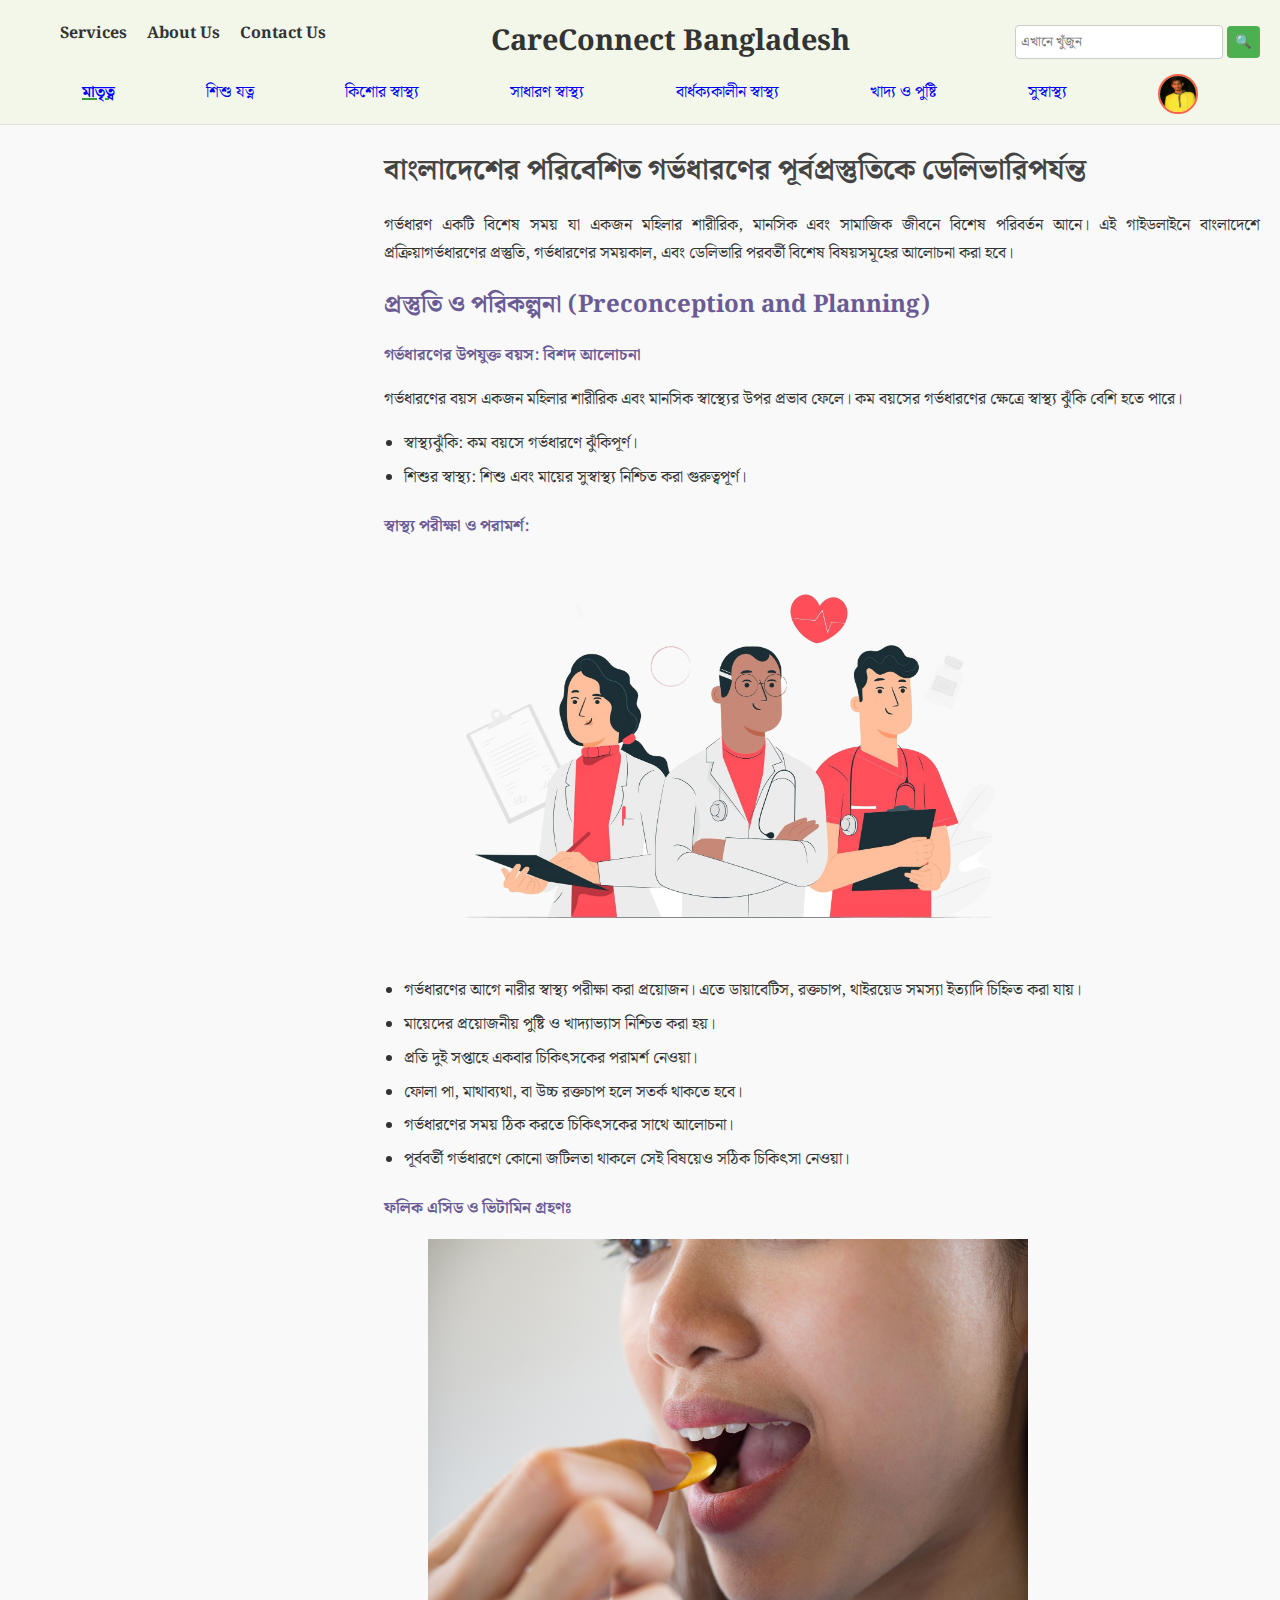
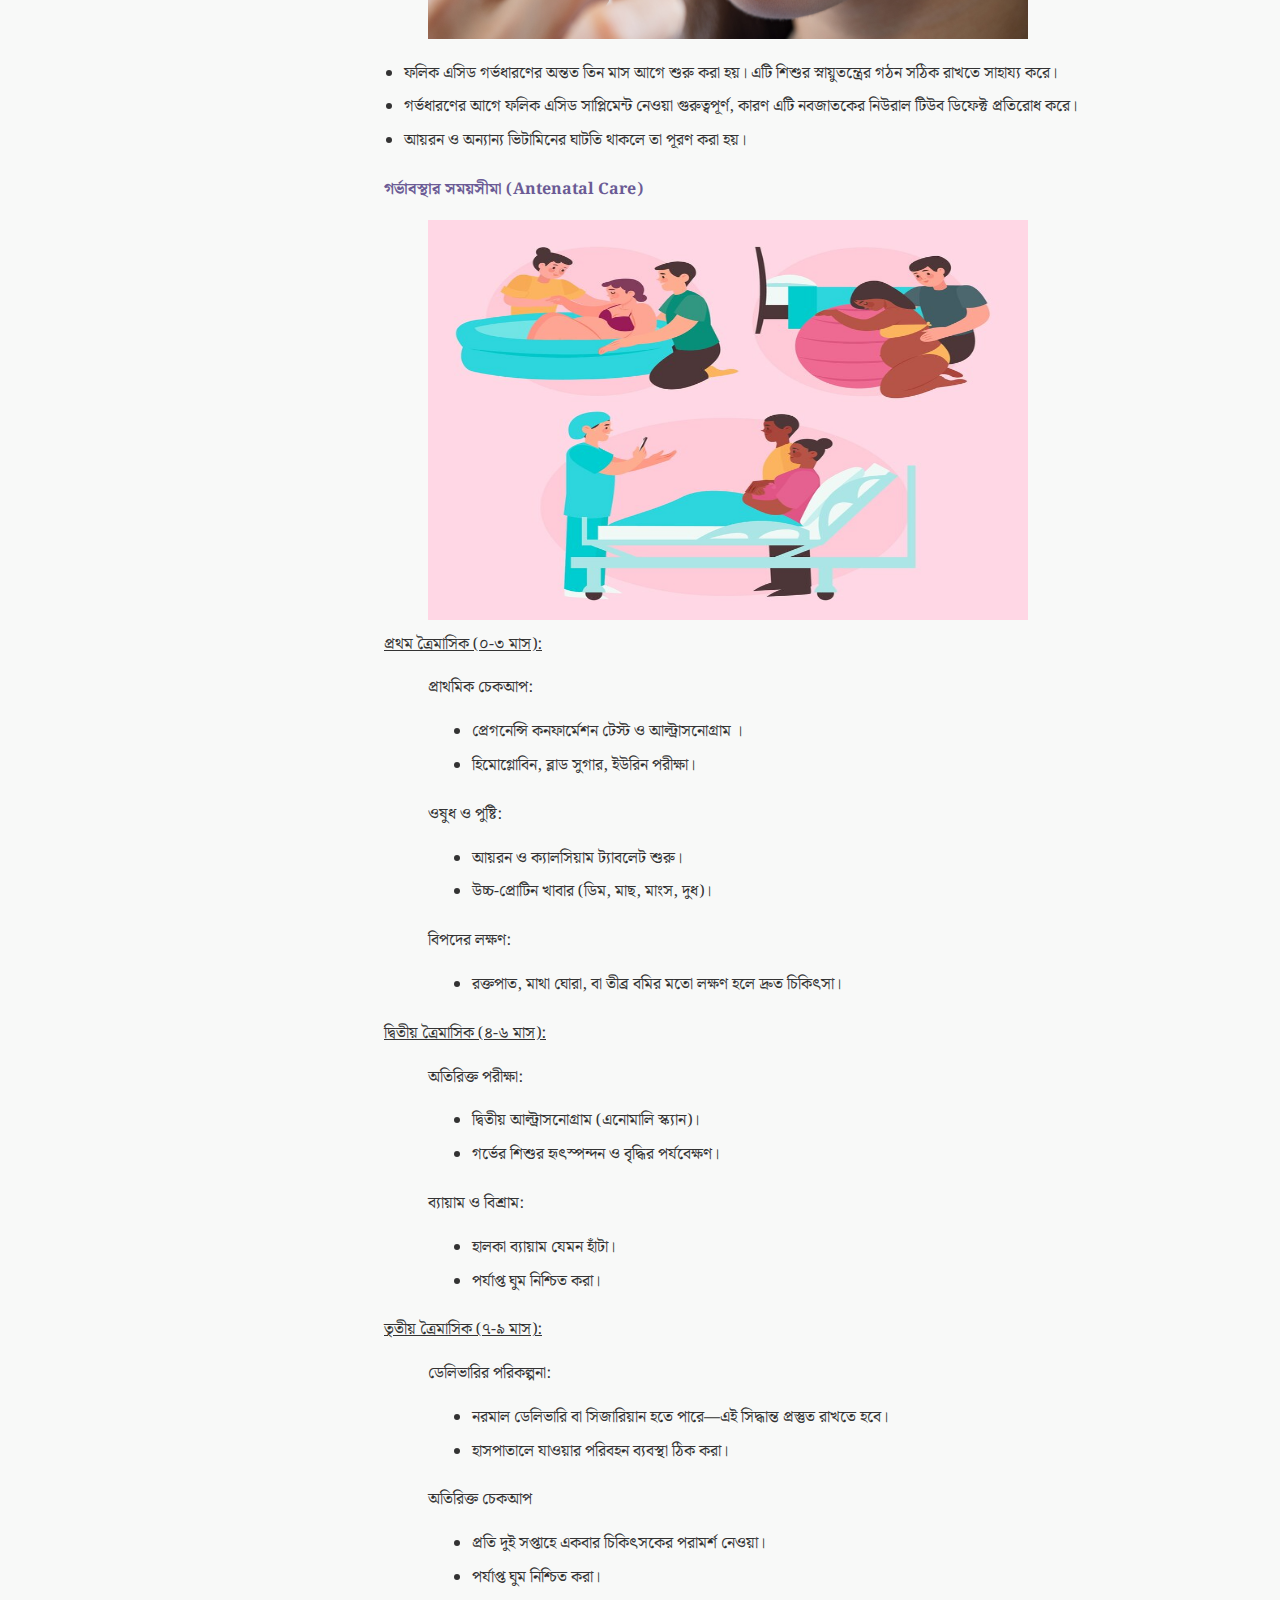
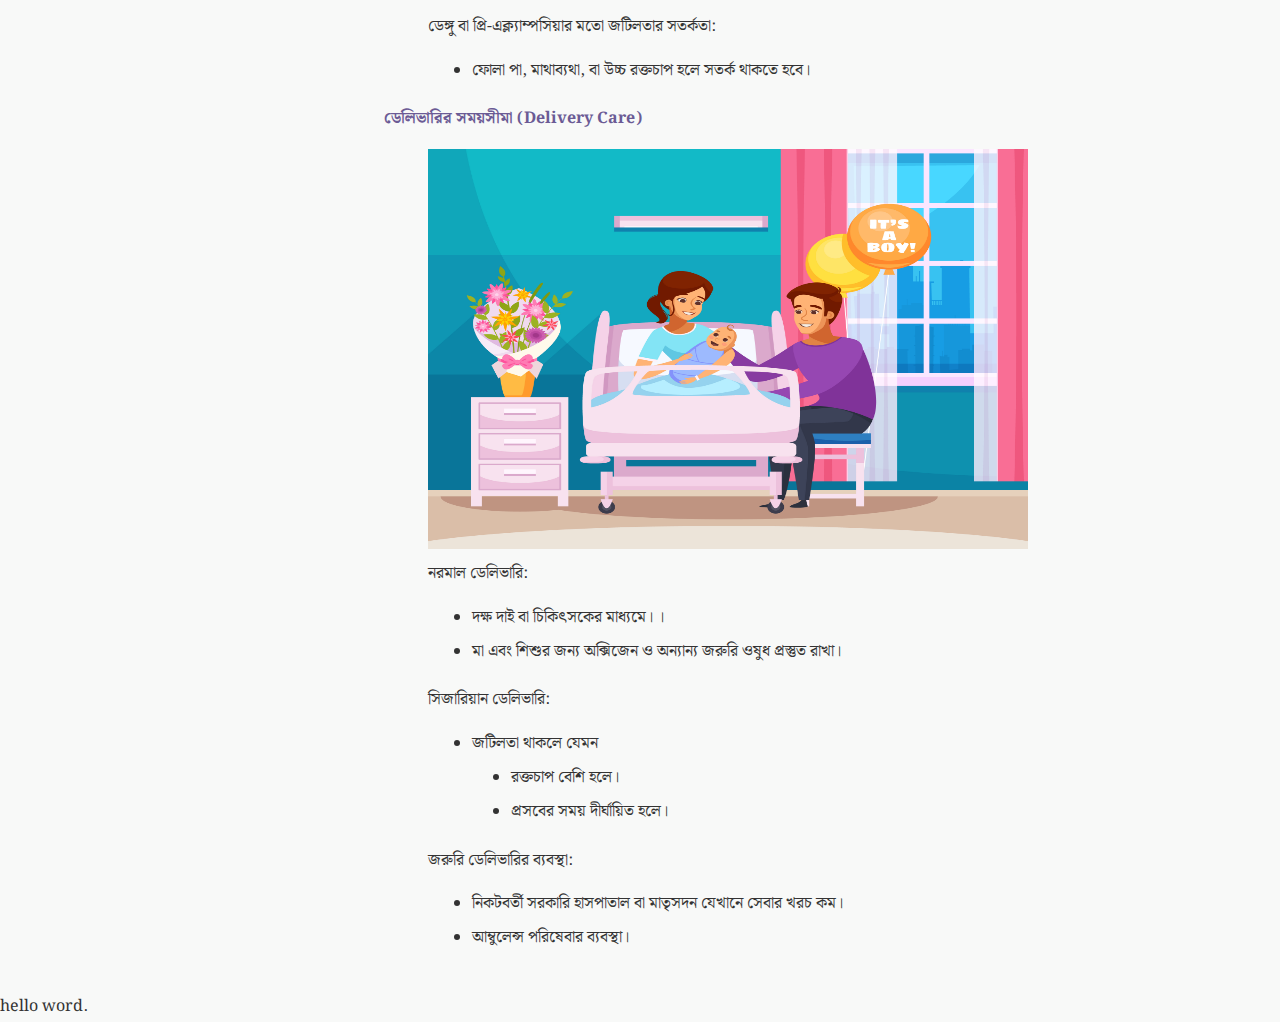
<file: index.html>
﻿<!DOCTYPE html>
<html lang="bn">

<head>
    <meta charset="UTF-8">
    <meta name="viewport" content="width=device-width, initial-scale=1.0">
    <title>CareConnect Bangladesh</title>
    <link rel="stylesheet" href="styles.css">
    <!-- Google Fonts -->
    <link href="https://fonts.googleapis.com/css2?family=Noto+Serif+Bengali:wght@400;700&display=swap" rel="stylesheet">
    <link rel="shortcut icon" href="image/browsingImage.PNG" type="image/x-icon">

    <style>
        a {

            text-decoration: none;
        }
    </style>


</head>

<body>
    <!-- Header Section -->
    <header>
        <div class="header-content">

            <div class="menu">
                <ul>
                    <li>Services</li>
                    <li>About Us</li>
                    <li>Contact Us</li>
                </ul>
            </div>


            <div class="logo">

                <h1>CareConnect Bangladesh</h1>
            </div>

            <div class="search">
                <input type="text" placeholder="এখানে খুঁজুন">
                <button>🔍</button>
            </div>
        </div>
        <nav>
            <div class="navVar">
                <a href="index.html"
                    style="color:blue;font-weight: bold;text-decoration-line: underline;text-decoration-style: solid;text-decoration-color: rgb(61, 158, 64);text-decoration-thickness: 15%;">মাতৃত্ব</a>
                <a href="baby.html">শিশু যত্ন</a>
                <a href="adult.html">কিশোর স্বাস্থ্য</a>
                <a href="genarellhealth.html">সাধারণ স্বাস্থ্য</a>
                <a href="oldhealth.html">বার্ধক্যকালীন স্বাস্থ্য</a>
                <a href="food.html">খাদ্য ও পুষ্টি</a>
                <a href="health.html">সুস্বাস্থ্য</a>
                <img src="image/profile.gif" alt=""
                    style="height: 40px; width: 40px; border: 2px solid tomato; border-radius: 50%;">
            </div>
        </nav>
    </header>

    <!-- Main Content Section -->
    <main>
        <section class="content">
            <h2>বাংলাদেশের পরিবেশিত গর্ভধারণের পূর্বপ্রস্তুতিকে ডেলিভারিপর্যন্ত</h2>
            <p>
                গর্ভধারণ একটি বিশেষ সময় যা একজন মহিলার শারীরিক, মানসিক এবং সামাজিক জীবনে বিশেষ পরিবর্তন আনে।
                এই গাইডলাইনে বাংলাদেশে প্রক্রিয়াগর্ভধারণের প্রস্তুতি, গর্ভধারণের সময়কাল,
                এবং ডেলিভারি পরবর্তী বিশেষ বিষয়সমূহের আলোচনা করা হবে।
            </p>

            <h3 class="section-title">প্রস্তুতি ও পরিকল্পনা (Preconception and Planning)</h3>
            <p class="highlight">
                গর্ভধারণের উপযুক্ত বয়স: বিশদ আলোচনা
            </p>

            <p>
                গর্ভধারণের বয়স একজন মহিলার শারীরিক এবং মানসিক স্বাস্থ্যের উপর প্রভাব ফেলে।
                কম বয়সের গর্ভধারণের ক্ষেত্রে স্বাস্থ্য ঝুঁকি বেশি হতে পারে।
            </p>
            <ul>
                <li>স্বাস্থ্যঝুঁকি: কম বয়সে গর্ভধারণে ঝুঁকিপূর্ণ।</li>
                <li>শিশুর স্বাস্থ্য: শিশু এবং মায়ের সুস্বাস্থ্য নিশ্চিত করা গুরুত্বপূর্ণ।</li>

            </ul>


            <p class="highlight">
                স্বাস্থ্য পরীক্ষা ও পরামর্শ:
            </p>
            <img src="image/doctorsuggetion.png" alt="" style="width: 600px; height:400px;margin-left:5%;">
            <ul>
                <li>গর্ভধারণের আগে নারীর স্বাস্থ্য পরীক্ষা করা প্রয়োজন। এতে ডায়াবেটিস, রক্তচাপ, থাইরয়েড সমস্যা ইত্যাদি
                    চিহ্নিত করা যায়।</li>
                <li>মায়েদের প্রয়োজনীয় পুষ্টি ও খাদ্যাভ্যাস নিশ্চিত করা হয়।</li>
                <li>প্রতি দুই সপ্তাহে একবার চিকিৎসকের পরামর্শ নেওয়া।</li>
                <li>ফোলা পা, মাথাব্যথা, বা উচ্চ রক্তচাপ হলে সতর্ক থাকতে হবে।</li>
                <li>গর্ভধারণের সময় ঠিক করতে চিকিৎসকের সাথে আলোচনা।</li>
                <li>পূর্ববর্তী গর্ভধারণে কোনো জটিলতা থাকলে সেই বিষয়েও সঠিক চিকিৎসা নেওয়া।</li>

            </ul>

            <p class="highlight">
                ফলিক এসিড ও ভিটামিন গ্রহণঃ
            </p>
            <img src="image/vitaminsuggetion.jpg" alt="" style="width: 600px; height:400px;margin-left:5%;">
            <ul>
                <li>ফলিক এসিড গর্ভধারণের অন্তত তিন মাস আগে শুরু করা হয়। এটি শিশুর স্নায়ুতন্ত্রের গঠন সঠিক রাখতে সাহায্য
                    করে।</li>
                <li>গর্ভধারণের আগে ফলিক এসিড সাপ্লিমেন্ট নেওয়া গুরুত্বপূর্ণ, কারণ এটি নবজাতকের নিউরাল টিউব ডিফেক্ট
                    প্রতিরোধ করে।</li>
                <li>আয়রন ও অন্যান্য ভিটামিনের ঘাটতি থাকলে তা পূরণ করা হয়।</li>

            </ul>

            <p class="highlight">
                গর্ভাবস্থার সময়সীমা (Antenatal Care)
            </p>
            <img src="image/extraCare.jpg" alt="" style="width: 600px; height:400px;margin-left:5%;">
            <p style="text-decoration-line: underline;">প্রথম ত্রৈমাসিক (০-৩ মাস):</p>
            <p style="margin-left: 5%;">প্রাথমিক চেকআপ:</p>
            <ul style="margin-left: 10%;">

                <li>প্রেগনেন্সি কনফার্মেশন টেস্ট ও আল্ট্রাসনোগ্রাম ।</li>
                <li>হিমোগ্লোবিন, ব্লাড সুগার, ইউরিন পরীক্ষা।</li>

            </ul>

            <p style="margin-left: 5%;">ওষুধ ও পুষ্টি:</p>
            <ul style="margin-left: 10%;">

                <li>আয়রন ও ক্যালসিয়াম ট্যাবলেট শুরু।</li>
                <li>উচ্চ-প্রোটিন খাবার (ডিম, মাছ, মাংস, দুধ)।</li>

            </ul>

            <p style="margin-left: 5%;">বিপদের লক্ষণ:</p>
            <ul style="margin-left: 10%;">

                <li>রক্তপাত, মাথা ঘোরা, বা তীব্র বমির মতো লক্ষণ হলে দ্রুত চিকিৎসা।</li>
            </ul>


            <p style="text-decoration-line: underline;">দ্বিতীয় ত্রৈমাসিক (৪-৬ মাস):</p>
            <p style="margin-left: 5%;">অতিরিক্ত পরীক্ষা:</p>
            <ul style="margin-left: 10%;">

                <li>দ্বিতীয় আল্ট্রাসনোগ্রাম (এনোমালি স্ক্যান)।</li>
                <li>গর্ভের শিশুর হৃৎস্পন্দন ও বৃদ্ধির পর্যবেক্ষণ।</li>

            </ul>

            <p style="margin-left: 5%;">ব্যায়াম ও বিশ্রাম:</p>
            <ul style="margin-left: 10%;">

                <li>হালকা ব্যায়াম যেমন হাঁটা।</li>
                <li>পর্যাপ্ত ঘুম নিশ্চিত করা।</li>

            </ul>


            <p style="text-decoration-line: underline;">তৃতীয় ত্রৈমাসিক (৭-৯ মাস):</p>
            <p style="margin-left: 5%;">ডেলিভারির পরিকল্পনা:</p>
            <ul style="margin-left: 10%;">

                <li>নরমাল ডেলিভারি বা সিজারিয়ান হতে পারে—এই সিদ্ধান্ত প্রস্তুত রাখতে হবে।</li>
                <li>হাসপাতালে যাওয়ার পরিবহন ব্যবস্থা ঠিক করা।</li>

            </ul>

            <p style="margin-left: 5%;">অতিরিক্ত চেকআপ</p>
            <ul style="margin-left: 10%;">

                <li>প্রতি দুই সপ্তাহে একবার চিকিৎসকের পরামর্শ নেওয়া।</li>
                <li>পর্যাপ্ত ঘুম নিশ্চিত করা।</li>

            </ul>
            <p style="margin-left: 5%;">ডেঙ্গু বা প্রি-এক্ল্যাম্পসিয়ার মতো জটিলতার সতর্কতা:</p>
            <ul style="margin-left: 10%;">

                <li>ফোলা পা, মাথাব্যথা, বা উচ্চ রক্তচাপ হলে সতর্ক থাকতে হবে।</li>
            </ul>




            <p class="highlight">
                ডেলিভারির সময়সীমা (Delivery Care)
            </p>
            <img src="image/babyCare.jpg" alt="" style="width: 600px; height:400px;margin-left:5%;">

            <p style="margin-left: 5%;">নরমাল ডেলিভারি:</p>
            <ul style="margin-left: 10%;">

                <li>দক্ষ দাই বা চিকিৎসকের মাধ্যমে। ।</li>
                <li>মা এবং শিশুর জন্য অক্সিজেন ও অন্যান্য জরুরি ওষুধ প্রস্তুত রাখা।</li>

            </ul>

            <p style="margin-left: 5%;">সিজারিয়ান ডেলিভারি:</p>
            <ul style="margin-left: 10%;">
                <li>জটিলতা থাকলে যেমন</li>
                <li style="margin-left: 5%;">রক্তচাপ বেশি হলে।</li>
                <li style="margin-left: 5%;">প্রসবের সময় দীর্ঘায়িত হলে।</li>

            </ul>

            <p style="margin-left: 5%;">জরুরি ডেলিভারির ব্যবস্থা:</p>
            <ul style="margin-left: 10%;">

                <li>নিকটবর্তী সরকারি হাসপাতাল বা মাতৃসদন যেখানে সেবার খরচ কম।</li>
                <li>আম্বুলেন্স পরিষেবার ব্যবস্থা।</li>
            </ul>



        </section>
    </main>







    <footer>
        <p> hello word.</p>
    </footer>





</body>

</html>
</file>
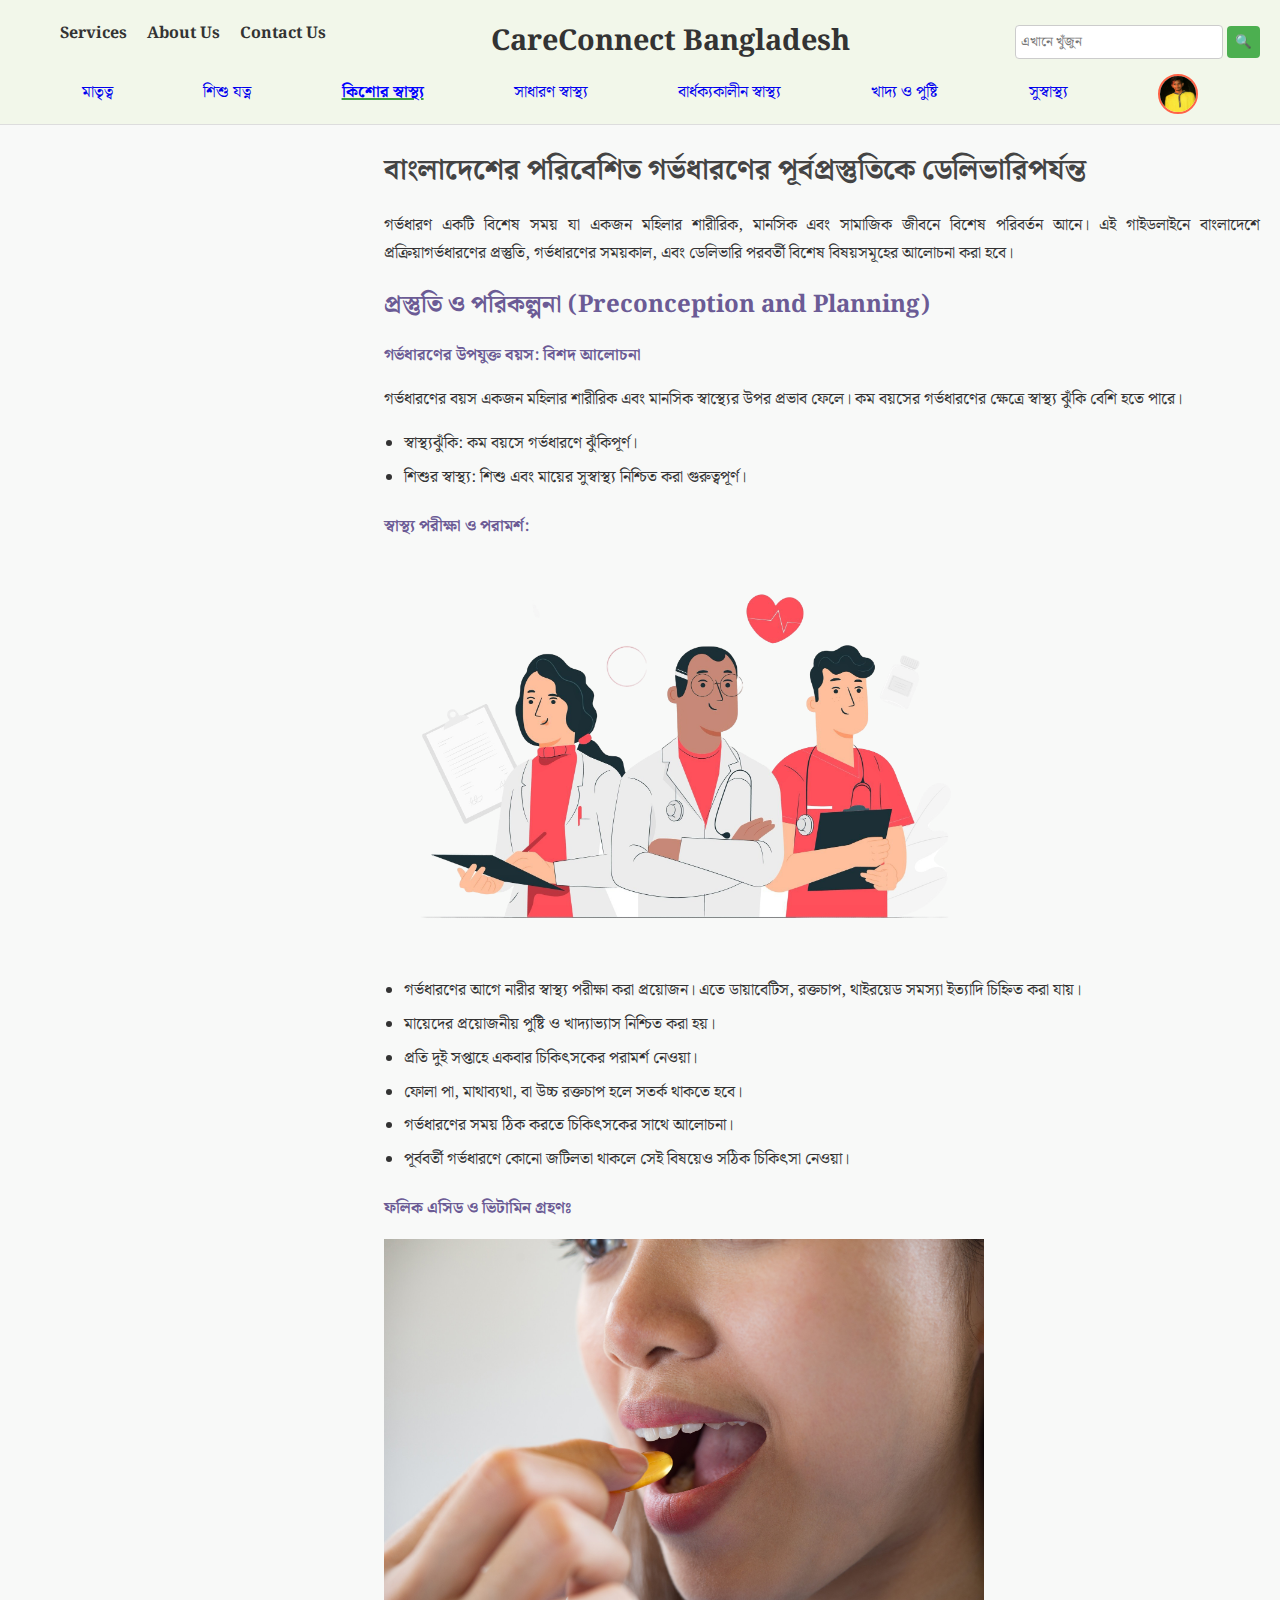
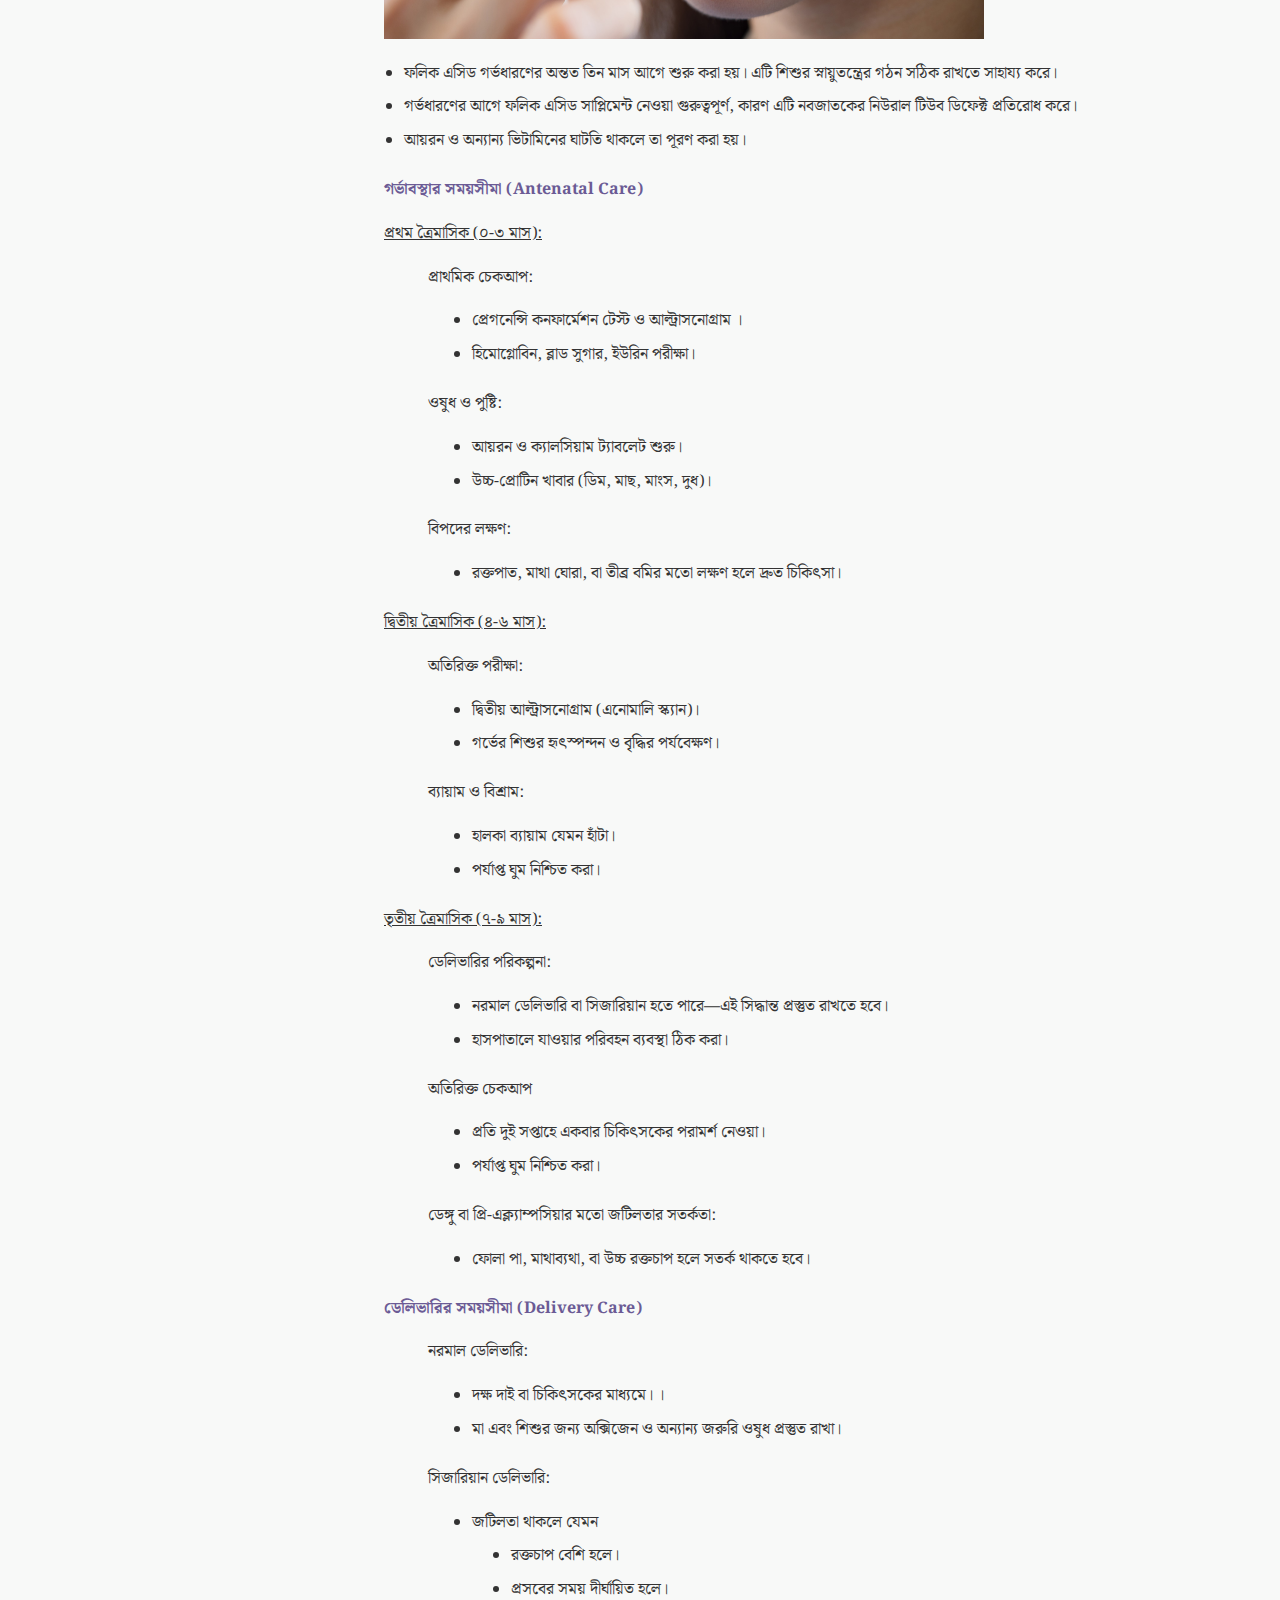
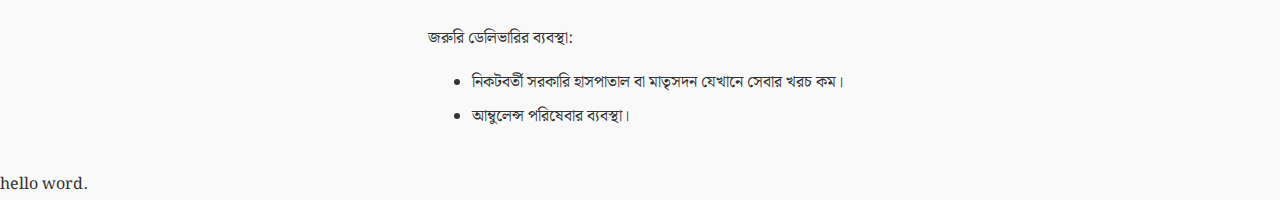
<file: adult.html>
﻿<!DOCTYPE html>
<html lang="bn">
<head>
    <meta charset="UTF-8">
    <meta name="viewport" content="width=device-width, initial-scale=1.0">
    <title>CareConnect Bangladesh</title>
    <link rel="stylesheet" href="styles.css">
    <!-- Google Fonts -->
    <link href="https://fonts.googleapis.com/css2?family=Noto+Serif+Bengali:wght@400;700&display=swap" rel="stylesheet">
    <link rel="shortcut icon" href="image/browsingImage.PNG" type="image/x-icon">

<style>

a{

    text-decoration: none;
}



</style>


</head>
<body>
    <!-- Header Section -->
    <header>
        <div class="header-content">

            <div class="menu">
                <ul>
                    <li>Services</li>
                    <li>About Us</li>
                    <li>Contact Us</li>
                </ul>
            </div>


            <div class="logo">
                
                <h1>CareConnect Bangladesh</h1>
            </div>
          
            <div class="search">
                <input type="text" placeholder="এখানে খুঁজুন">
                <button>🔍</button>
            </div>
        </div>
        <nav>
            <div class="navVar">
                <a href="index.html" >মাতৃত্ব</a>
                <a href="baby.html">শিশু যত্ন</a>
                <a href="adult.html" style="color:blue;font-weight: bold;text-decoration-line: underline;text-decoration-style: solid;text-decoration-color: rgb(61, 158, 64);text-decoration-thickness: 15%;"
                >কিশোর স্বাস্থ্য</a>
                <a href="genarellhealth.html">সাধারণ স্বাস্থ্য</a>
                <a href="oldhealth.html">বার্ধক্যকালীন স্বাস্থ্য</a>
                <a href="food.html">খাদ্য ও পুষ্টি</a>
                <a href="health.html">সুস্বাস্থ্য</a>
                <img src="image/profile.gif" alt="" style="height: 40px; width: 40px; border: 2px solid tomato; border-radius: 50%;">
            </div>
        </nav>
    </header>

    <!-- Main Content Section -->
    <main>
        <section class="content">
            <h2>বাংলাদেশের পরিবেশিত গর্ভধারণের পূর্বপ্রস্তুতিকে ডেলিভারিপর্যন্ত</h2>
            <p>
                গর্ভধারণ একটি বিশেষ সময় যা একজন মহিলার শারীরিক, মানসিক এবং সামাজিক জীবনে বিশেষ পরিবর্তন আনে। 
                এই গাইডলাইনে বাংলাদেশে প্রক্রিয়াগর্ভধারণের প্রস্তুতি, গর্ভধারণের সময়কাল, 
                এবং ডেলিভারি পরবর্তী বিশেষ বিষয়সমূহের আলোচনা করা হবে।
            </p>

            <h3 class="section-title">প্রস্তুতি ও পরিকল্পনা (Preconception and Planning)</h3>
            <p class="highlight">
                গর্ভধারণের উপযুক্ত বয়স: বিশদ আলোচনা
            </p>

            <p>
                গর্ভধারণের বয়স একজন মহিলার শারীরিক এবং মানসিক স্বাস্থ্যের উপর প্রভাব ফেলে। 
                কম বয়সের গর্ভধারণের ক্ষেত্রে স্বাস্থ্য ঝুঁকি বেশি হতে পারে।
            </p>
            <ul>
                <li>স্বাস্থ্যঝুঁকি: কম বয়সে গর্ভধারণে ঝুঁকিপূর্ণ।</li>
                <li>শিশুর স্বাস্থ্য: শিশু এবং মায়ের সুস্বাস্থ্য নিশ্চিত করা গুরুত্বপূর্ণ।</li>
                
            </ul>


            <p class="highlight">
                স্বাস্থ্য পরীক্ষা ও পরামর্শ:
            </p>
            <img src="image/doctorsuggetion.png" alt="" style="width: 600px; height:400px">
            <ul>
                <li>গর্ভধারণের আগে নারীর স্বাস্থ্য পরীক্ষা করা প্রয়োজন। এতে ডায়াবেটিস, রক্তচাপ, থাইরয়েড সমস্যা ইত্যাদি চিহ্নিত করা যায়।</li>
                <li>মায়েদের প্রয়োজনীয় পুষ্টি ও খাদ্যাভ্যাস নিশ্চিত করা হয়।</li>
                <li>প্রতি দুই সপ্তাহে একবার চিকিৎসকের পরামর্শ নেওয়া।</li>
                <li>ফোলা পা, মাথাব্যথা, বা উচ্চ রক্তচাপ হলে সতর্ক থাকতে হবে।</li>
                <li>গর্ভধারণের সময় ঠিক করতে চিকিৎসকের সাথে আলোচনা।</li>
                <li>পূর্ববর্তী গর্ভধারণে কোনো জটিলতা থাকলে সেই বিষয়েও সঠিক চিকিৎসা নেওয়া।</li>
              
            </ul>

            <p class="highlight">
                ফলিক এসিড ও ভিটামিন গ্রহণঃ
            </p>
            <img src="image/vitaminsuggetion.jpg" alt="" style="width: 600px; height:400px">
            <ul>
                <li>ফলিক এসিড গর্ভধারণের অন্তত তিন মাস আগে শুরু করা হয়। এটি শিশুর স্নায়ুতন্ত্রের গঠন সঠিক রাখতে সাহায্য করে।</li>
                <li>গর্ভধারণের আগে ফলিক এসিড সাপ্লিমেন্ট নেওয়া গুরুত্বপূর্ণ, কারণ এটি নবজাতকের নিউরাল টিউব ডিফেক্ট প্রতিরোধ করে।</li>
                <li>আয়রন ও অন্যান্য ভিটামিনের ঘাটতি থাকলে তা পূরণ করা হয়।</li>
              
            </ul>

            <p class="highlight">
                গর্ভাবস্থার সময়সীমা (Antenatal Care)
            </p>
            <p style="text-decoration-line: underline;">প্রথম ত্রৈমাসিক (০-৩ মাস):</p>
            <p style="margin-left: 5%;">প্রাথমিক চেকআপ:</p>
            <ul style="margin-left: 10%;">

                <li>প্রেগনেন্সি কনফার্মেশন টেস্ট ও আল্ট্রাসনোগ্রাম ।</li>
                <li>হিমোগ্লোবিন, ব্লাড সুগার, ইউরিন পরীক্ষা।</li>
            
            </ul>

            <p style="margin-left: 5%;">ওষুধ ও পুষ্টি:</p>
            <ul style="margin-left: 10%;">

                <li>আয়রন ও ক্যালসিয়াম ট্যাবলেট শুরু।</li>
                <li>উচ্চ-প্রোটিন খাবার (ডিম, মাছ, মাংস, দুধ)।</li>
            
            </ul>

            <p style="margin-left: 5%;">বিপদের লক্ষণ:</p>
            <ul style="margin-left: 10%;">

                <li>রক্তপাত, মাথা ঘোরা, বা তীব্র বমির মতো লক্ষণ হলে দ্রুত চিকিৎসা।</li>
            </ul>


            <p style="text-decoration-line: underline;">দ্বিতীয় ত্রৈমাসিক (৪-৬ মাস):</p>
            <p style="margin-left: 5%;">অতিরিক্ত পরীক্ষা:</p>
            <ul style="margin-left: 10%;">

                <li>দ্বিতীয় আল্ট্রাসনোগ্রাম (এনোমালি স্ক্যান)।</li>
                <li>গর্ভের শিশুর হৃৎস্পন্দন ও বৃদ্ধির পর্যবেক্ষণ।</li>
            
            </ul>

            <p style="margin-left: 5%;">ব্যায়াম ও বিশ্রাম:</p>
            <ul style="margin-left: 10%;">

                <li>হালকা ব্যায়াম যেমন হাঁটা।</li>
                <li>পর্যাপ্ত ঘুম নিশ্চিত করা।</li>
            
            </ul>

           
            <p style="text-decoration-line: underline;">তৃতীয় ত্রৈমাসিক (৭-৯ মাস):</p>
            <p style="margin-left: 5%;">ডেলিভারির পরিকল্পনা:</p>
            <ul style="margin-left: 10%;">

                <li>নরমাল ডেলিভারি বা সিজারিয়ান হতে পারে—এই সিদ্ধান্ত প্রস্তুত রাখতে হবে।</li>
                <li>হাসপাতালে যাওয়ার পরিবহন ব্যবস্থা ঠিক করা।</li>
            
            </ul>

            <p style="margin-left: 5%;">অতিরিক্ত চেকআপ</p>
            <ul style="margin-left: 10%;">

                <li>প্রতি দুই সপ্তাহে একবার চিকিৎসকের পরামর্শ নেওয়া।</li>
                <li>পর্যাপ্ত ঘুম নিশ্চিত করা।</li>
            
            </ul>
            <p style="margin-left: 5%;">ডেঙ্গু বা প্রি-এক্ল্যাম্পসিয়ার মতো জটিলতার সতর্কতা:</p>
            <ul style="margin-left: 10%;">

                <li>ফোলা পা, মাথাব্যথা, বা উচ্চ রক্তচাপ হলে সতর্ক থাকতে হবে।</li>   
            </ul>




            <p class="highlight">
                ডেলিভারির সময়সীমা (Delivery Care)
            </p>
            
            <p style="margin-left: 5%;">নরমাল ডেলিভারি:</p>
            <ul style="margin-left: 10%;">

                <li>দক্ষ দাই বা চিকিৎসকের মাধ্যমে। ।</li>
                <li>মা এবং শিশুর জন্য অক্সিজেন ও অন্যান্য জরুরি ওষুধ প্রস্তুত রাখা।</li>
            
            </ul>

            <p style="margin-left: 5%;">সিজারিয়ান ডেলিভারি:</p>
            <ul style="margin-left: 10%;">
                <li >জটিলতা থাকলে যেমন</li>
                <li style="margin-left: 5%;">রক্তচাপ বেশি হলে।</li>
                <li style="margin-left: 5%;">প্রসবের সময় দীর্ঘায়িত হলে।</li>
            
            </ul>

            <p style="margin-left: 5%;">জরুরি ডেলিভারির ব্যবস্থা:</p>
            <ul style="margin-left: 10%;">

                <li>নিকটবর্তী সরকারি হাসপাতাল বা মাতৃসদন যেখানে সেবার খরচ কম।</li>
                <li>আম্বুলেন্স পরিষেবার ব্যবস্থা।</li>
            </ul>



        </section>
    </main>







    <footer>
        <p> hello word.</p>
    </footer>





</body>
</html>
</file>
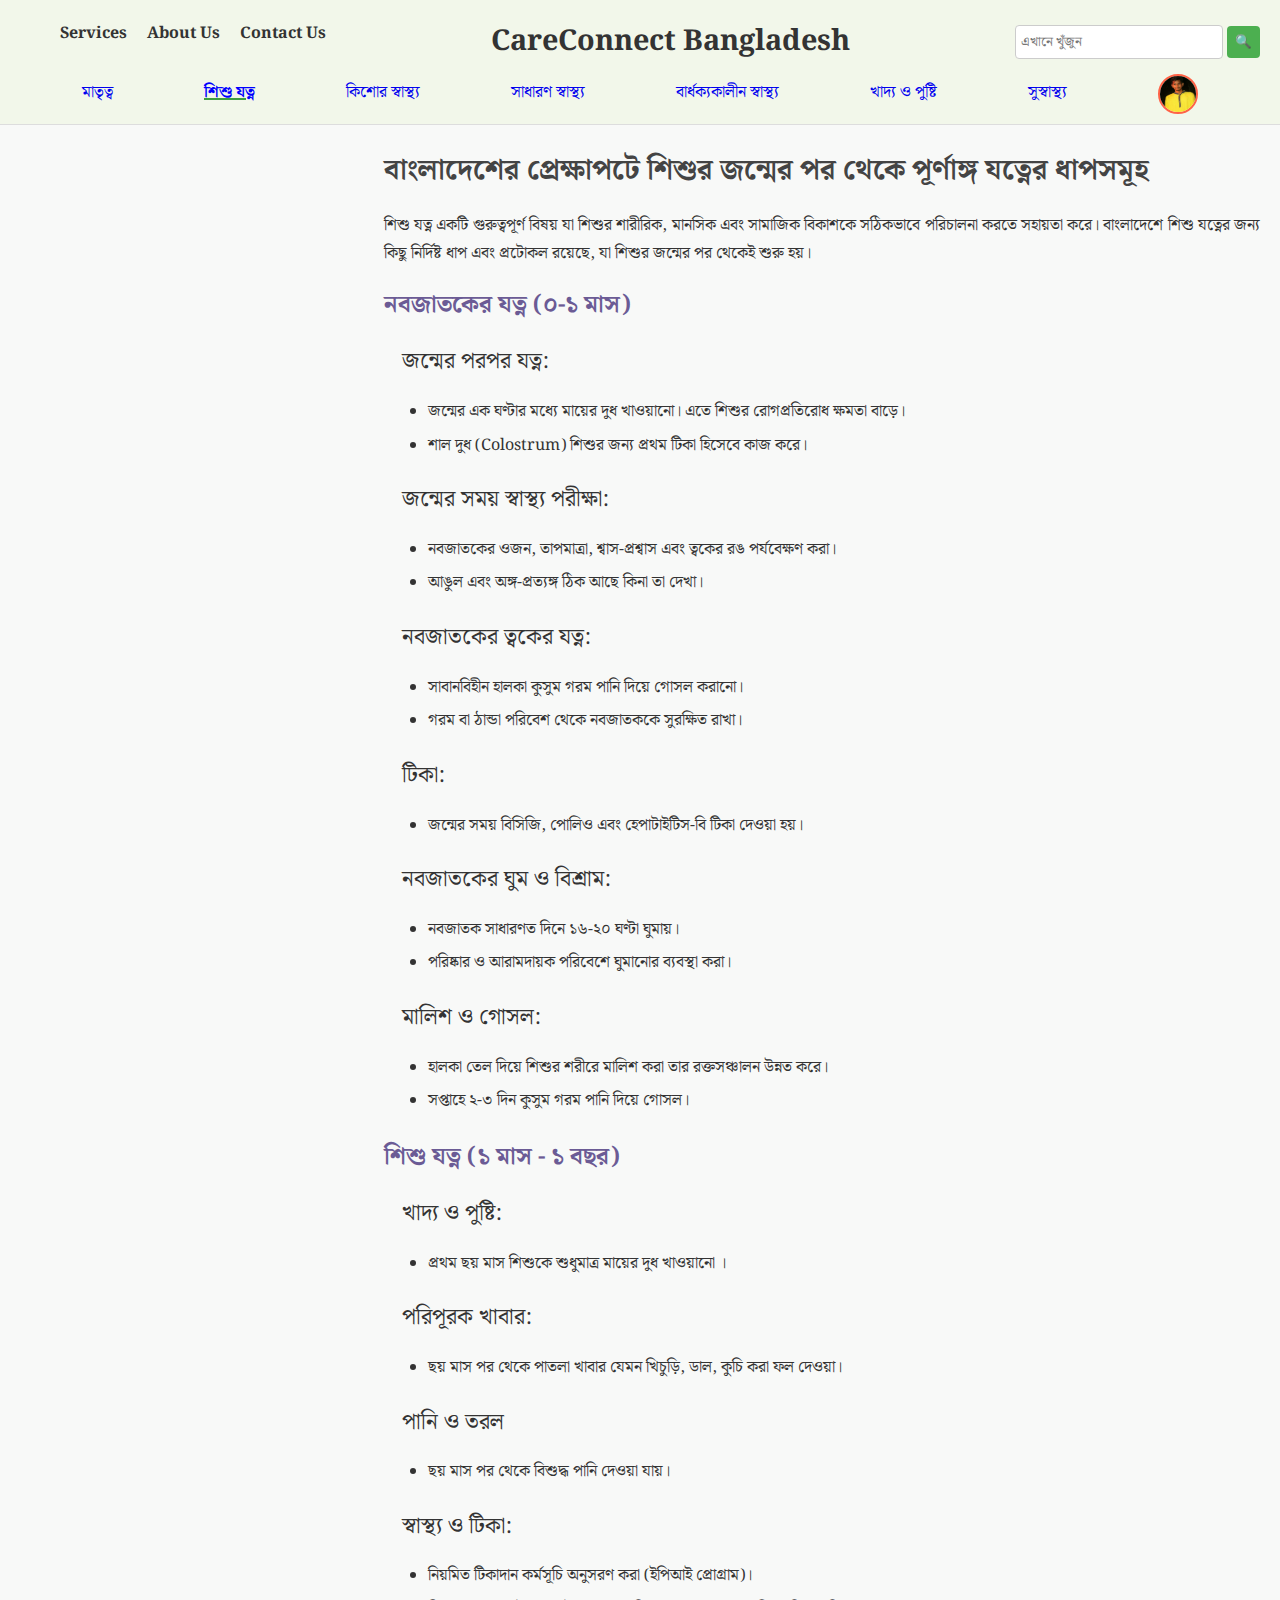
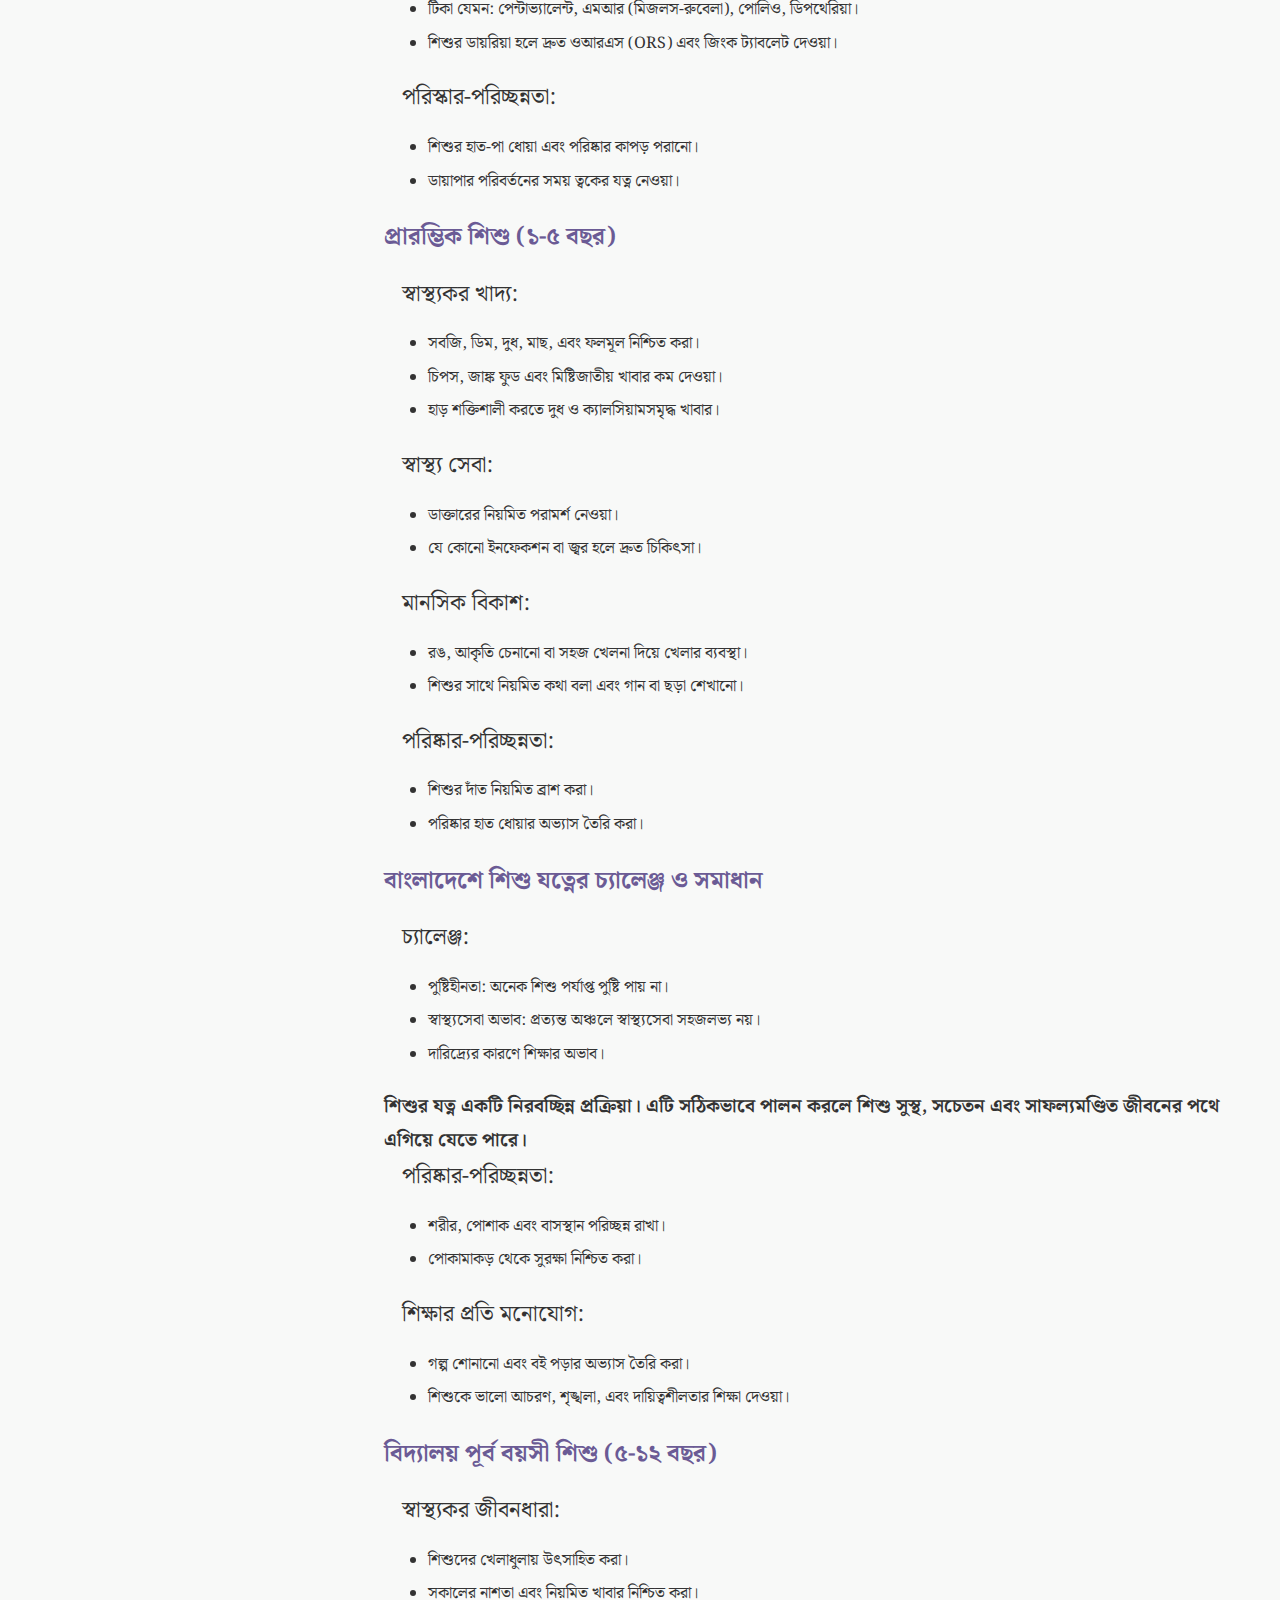
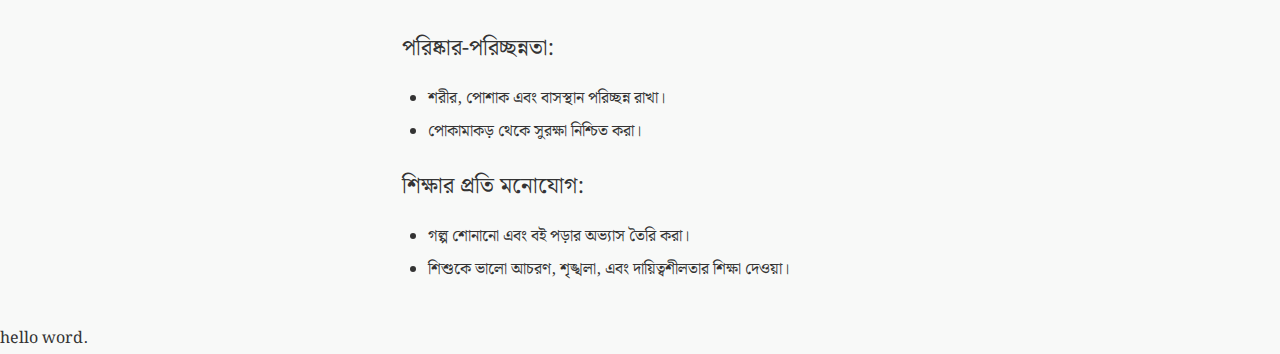
<file: baby.html>
﻿<!DOCTYPE html>
<html lang="bn">

<head>
    <meta charset="UTF-8">
    <meta name="viewport" content="width=device-width, initial-scale=1.0">
    <title>CareConnect Bangladesh</title>
    <link rel="stylesheet" href="styles.css">
    <!-- Google Fonts -->
    <link href="https://fonts.googleapis.com/css2?family=Noto+Serif+Bengali:wght@400;700&display=swap" rel="stylesheet">
    <link rel="shortcut icon" href="image/browsingImage.PNG" type="image/x-icon">

    <style>
        a {

            text-decoration: none;
        }
    </style>


</head>

<body>
    <!-- Header Section -->
    <header>
        <div class="header-content">

            <div class="menu">
                <ul>
                    <li>Services</li>
                    <li>About Us</li>
                    <li>Contact Us</li>
                </ul>
            </div>


            <div class="logo">

                <h1>CareConnect Bangladesh</h1>
            </div>

            <div class="search">
                <input type="text" placeholder="এখানে খুঁজুন">
                <button>🔍</button>
            </div>
        </div>
        <nav>
            <div class="navVar">
                <a href="index.html">মাতৃত্ব</a>
                <a href="baby.html"
                    style="color:blue;font-weight: bold;text-decoration-line: underline;text-decoration-style: solid;text-decoration-color: rgb(61, 158, 64);text-decoration-thickness: 15%;">শিশু
                    যত্ন</a>
                <a href="adult.html">কিশোর স্বাস্থ্য</a>
                <a href="genarellhealth.html">সাধারণ স্বাস্থ্য</a>
                <a href="oldhealth.html">বার্ধক্যকালীন স্বাস্থ্য</a>
                <a href="food.html">খাদ্য ও পুষ্টি</a>
                <a href="health.html">সুস্বাস্থ্য</a>
                <img src="image/profile.gif" alt=""
                    style="height: 40px; width: 40px; border: 2px solid tomato; border-radius: 50%;">
            </div>
        </nav>
    </header>

    <!-- Main Content Section -->
    <main>
        <section class="content">
            <h2>বাংলাদেশের প্রেক্ষাপটে শিশুর জন্মের পর থেকে পূর্ণাঙ্গ যত্নের ধাপসমূহ </h2>
            
            <p>
                শিশু যত্ন একটি গুরুত্বপূর্ণ বিষয় যা শিশুর শারীরিক, মানসিক এবং সামাজিক বিকাশকে সঠিকভাবে পরিচালনা করতে
                সহায়তা করে। বাংলাদেশে শিশু যত্নের জন্য কিছু নির্দিষ্ট ধাপ এবং প্রটোকল রয়েছে, যা শিশুর জন্মের পর থেকেই
                শুরু হয়।
            </p>

            <h3 class="section-title">নবজাতকের যত্ন (০-১ মাস)</h3>
            <p style="font-size: 1.4em; margin-left:2%;">
                জন্মের পরপর যত্ন:

            </p>


            <ul style="margin-left:5%;">
                <li>জন্মের এক ঘণ্টার মধ্যে মায়ের দুধ খাওয়ানো। এতে শিশুর রোগপ্রতিরোধ ক্ষমতা বাড়ে।</li>
                <li>শাল দুধ (Colostrum) শিশুর জন্য প্রথম টিকা হিসেবে কাজ করে।</li>

            </ul>




            <p style="font-size: 1.4em; margin-left:2%;">
                জন্মের সময় স্বাস্থ্য পরীক্ষা:

            </p>
            <ul style="margin-left:5%;">
                <li>নবজাতকের ওজন, তাপমাত্রা, শ্বাস-প্রশ্বাস এবং ত্বকের রঙ পর্যবেক্ষণ করা।</li>
                <li>আঙুল এবং অঙ্গ-প্রত্যঙ্গ ঠিক আছে কিনা তা দেখা।</li>

            </ul>

            <p style="font-size: 1.4em; margin-left:2%;">
                নবজাতকের ত্বকের যত্ন:

            </p>
            <ul style="margin-left:5%;">
                <li>সাবানবিহীন হালকা কুসুম গরম পানি দিয়ে গোসল করানো।</li>
                <li>গরম বা ঠান্ডা পরিবেশ থেকে নবজাতককে সুরক্ষিত রাখা।</li>

            </ul>

            <p style="font-size: 1.4em; margin-left:2%;">
                টিকা:

            </p>
            <ul style="margin-left:5%;">
                <li>জন্মের সময় বিসিজি, পোলিও এবং হেপাটাইটিস-বি টিকা দেওয়া হয়।</li>

            </ul>


            <p style="font-size: 1.4em; margin-left:2%;">
                নবজাতকের ঘুম ও বিশ্রাম:

            </p>
            <ul style="margin-left:5%;">
                <li>নবজাতক সাধারণত দিনে ১৬-২০ ঘণ্টা ঘুমায়।</li>
                <li>পরিষ্কার ও আরামদায়ক পরিবেশে ঘুমানোর ব্যবস্থা করা।</li>
            </ul>

            <p style="font-size: 1.4em; margin-left:2%;">
                মালিশ ও গোসল:

            </p>


            <ul style="margin-left:5%;">
                <li>হালকা তেল দিয়ে শিশুর শরীরে মালিশ করা তার রক্তসঞ্চালন উন্নত করে।</li>
                <li>সপ্তাহে ২-৩ দিন কুসুম গরম পানি দিয়ে গোসল।</li>

            </ul>






            <h3 class="section-title">শিশু যত্ন (১ মাস - ১ বছর)</h3>
            <p style="font-size: 1.4em; margin-left:2%;">
                খাদ্য ও পুষ্টি:

            </p>


            <ul style="margin-left:5%;">
                <li>প্রথম ছয় মাস শিশুকে শুধুমাত্র মায়ের দুধ খাওয়ানো ।</li>
            </ul>




            <p style="font-size: 1.4em; margin-left:2%;">
                পরিপূরক খাবার:

            </p>
            <ul style="margin-left:5%;">
                <li>ছয় মাস পর থেকে পাতলা খাবার যেমন খিচুড়ি, ডাল, কুচি করা ফল দেওয়া।</li>
            </ul>

            <p style="font-size: 1.4em; margin-left:2%;">
                পানি ও তরল

            </p>
            <ul style="margin-left:5%;">
                <li>ছয় মাস পর থেকে বিশুদ্ধ পানি দেওয়া যায়।</li>

            </ul>

            <p style="font-size: 1.4em; margin-left:2%;">
                স্বাস্থ্য ও টিকা:

            </p>
            <ul style="margin-left:5%;">
                <li>নিয়মিত টিকাদান কর্মসূচি অনুসরণ করা (ইপিআই প্রোগ্রাম)।</li>
                <li>টিকা যেমন: পেন্টাভ্যালেন্ট, এমআর (মিজলস-রুবেলা), পোলিও, ডিপথেরিয়া।</li>
                <li>শিশুর ডায়রিয়া হলে দ্রুত ওআরএস (ORS) এবং জিংক ট্যাবলেট দেওয়া।</li>

            </ul>


            <p style="font-size: 1.4em; margin-left:2%;">
                পরিস্কার-পরিচ্ছন্নতা:

            </p>
            <ul style="margin-left:5%;">
                <li>শিশুর হাত-পা ধোয়া এবং পরিষ্কার কাপড় পরানো।</li>
                <li>ডায়াপার পরিবর্তনের সময় ত্বকের যত্ন নেওয়া।</li>
            </ul>



           



            <h3 class="section-title"> প্রারম্ভিক শিশু (১-৫ বছর)</h3>
            <p style="font-size: 1.4em; margin-left:2%;">
                স্বাস্থ্যকর খাদ্য:

            </p>


            <ul style="margin-left:5%;">
                <li>সবজি, ডিম, দুধ, মাছ, এবং ফলমূল নিশ্চিত করা।</li>
                <li>চিপস, জাঙ্ক ফুড এবং মিষ্টিজাতীয় খাবার কম দেওয়া।</li>
                <li>হাড় শক্তিশালী করতে দুধ ও ক্যালসিয়ামসমৃদ্ধ খাবার।</li>
            </ul>




            <p style="font-size: 1.4em; margin-left:2%;">
                স্বাস্থ্য সেবা:

            </p>
            <ul style="margin-left:5%;">
                <li>ডাক্তারের নিয়মিত পরামর্শ নেওয়া।</li>
                <li>যে কোনো ইনফেকশন বা জ্বর হলে দ্রুত চিকিৎসা।</li>
            </ul>

            <p style="font-size: 1.4em; margin-left:2%;">
                মানসিক বিকাশ:

            </p>
            <ul style="margin-left:5%;">
                <li>রঙ, আকৃতি চেনানো বা সহজ খেলনা দিয়ে খেলার ব্যবস্থা।</li>
                <li>শিশুর সাথে নিয়মিত কথা বলা এবং গান বা ছড়া শেখানো।</li>

            </ul>

            <p style="font-size: 1.4em; margin-left:2%;">
                পরিষ্কার-পরিচ্ছন্নতা:

            </p>
            <ul style="margin-left:5%;">
                <li>শিশুর দাঁত নিয়মিত ব্রাশ করা।</li>
                <li>পরিষ্কার হাত ধোয়ার অভ্যাস তৈরি করা।</li>
                

            </ul>

            <h3 class="section-title"> বাংলাদেশে শিশু যত্নের চ্যালেঞ্জ ও সমাধান</h3>
            <p style="font-size: 1.4em; margin-left:2%;">
                চ্যালেঞ্জ:

            </p>


            <ul style="margin-left:5%;">
                <li>পুষ্টিহীনতা: অনেক শিশু পর্যাপ্ত পুষ্টি পায় না।</li>
                <li>স্বাস্থ্যসেবা অভাব: প্রত্যন্ত অঞ্চলে স্বাস্থ্যসেবা সহজলভ্য নয়। </li>
                <li>দারিদ্র্যের কারণে শিক্ষার অভাব। </li>
            </ul>

            <h3>শিশুর যত্ন একটি নিরবচ্ছিন্ন প্রক্রিয়া। এটি সঠিকভাবে পালন করলে শিশু সুস্থ, সচেতন এবং সাফল্যমণ্ডিত জীবনের পথে এগিয়ে যেতে পারে।</h3>


            <p style="font-size: 1.4em; margin-left:2%;">
                পরিষ্কার-পরিচ্ছন্নতা:


            </p>
            <ul style="margin-left:5%;">
                <li>শরীর, পোশাক এবং বাসস্থান পরিচ্ছন্ন রাখা।</li>
                <li>পোকামাকড় থেকে সুরক্ষা নিশ্চিত করা।</li>
            </ul>

            <p style="font-size: 1.4em; margin-left:2%;">
                শিক্ষার প্রতি মনোযোগ:

            </p>
            <ul style="margin-left:5%;">
                <li>গল্প শোনানো এবং বই পড়ার অভ্যাস তৈরি করা।</li>
                <li>শিশুকে ভালো আচরণ, শৃঙ্খলা, এবং দায়িত্বশীলতার শিক্ষা দেওয়া।</li>

            </ul>
            <h3 class="section-title"> বিদ্যালয় পূর্ব বয়সী শিশু (৫-১২ বছর)</h3>
            <p style="font-size: 1.4em; margin-left:2%;">
                স্বাস্থ্যকর জীবনধারা:

            </p>


            <ul style="margin-left:5%;">
                <li>শিশুদের খেলাধুলায় উৎসাহিত করা।</li>
                <li>সকালের নাশতা এবং নিয়মিত খাবার নিশ্চিত করা।</li>
            </ul>




            <p style="font-size: 1.4em; margin-left:2%;">
                পরিষ্কার-পরিচ্ছন্নতা:


            </p>
            <ul style="margin-left:5%;">
                <li>শরীর, পোশাক এবং বাসস্থান পরিচ্ছন্ন রাখা।</li>
                <li>পোকামাকড় থেকে সুরক্ষা নিশ্চিত করা।</li>
            </ul>

            <p style="font-size: 1.4em; margin-left:2%;">
                শিক্ষার প্রতি মনোযোগ:

            </p>
            <ul style="margin-left:5%;">
                <li>গল্প শোনানো এবং বই পড়ার অভ্যাস তৈরি করা।</li>
                <li>শিশুকে ভালো আচরণ, শৃঙ্খলা, এবং দায়িত্বশীলতার শিক্ষা দেওয়া।</li>

            </ul>


            






        </section>
    </main>







    <footer>
        <p> hello word.</p>
    </footer>





</body>

</html>
</file>
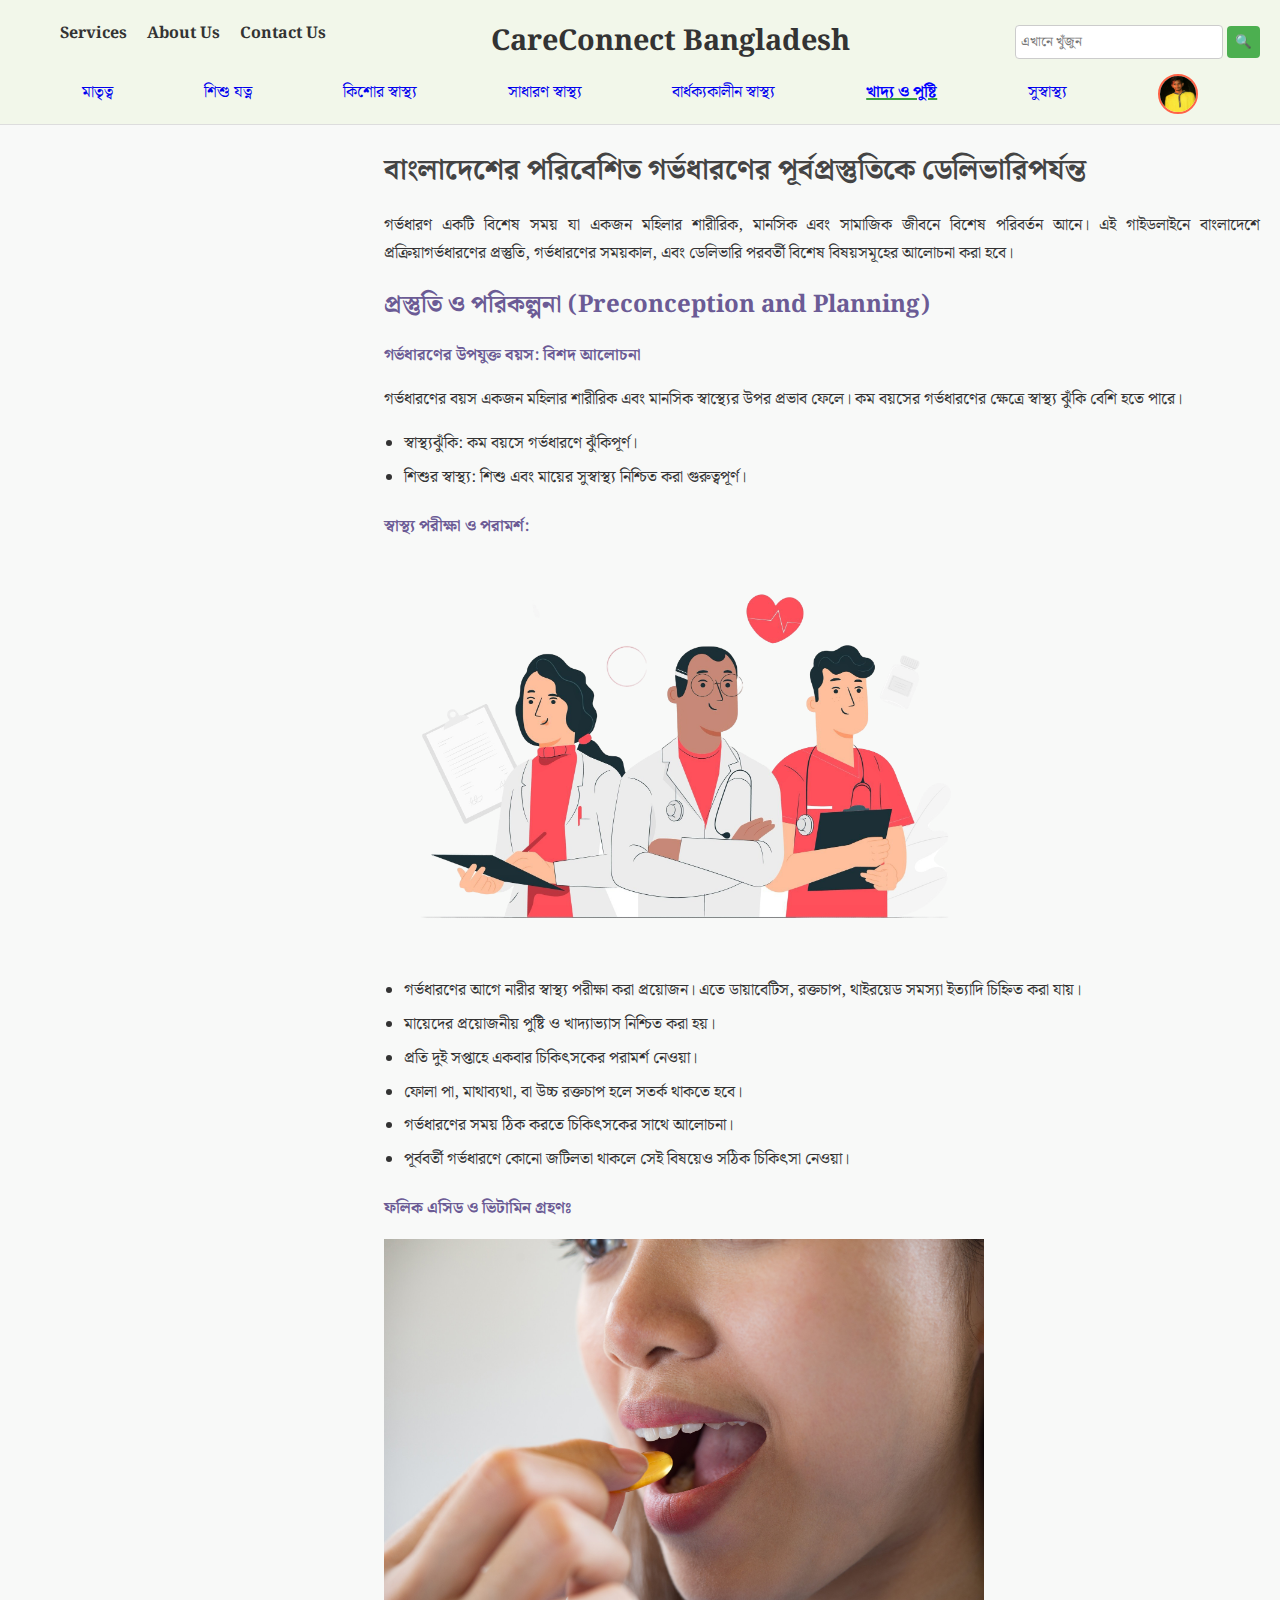
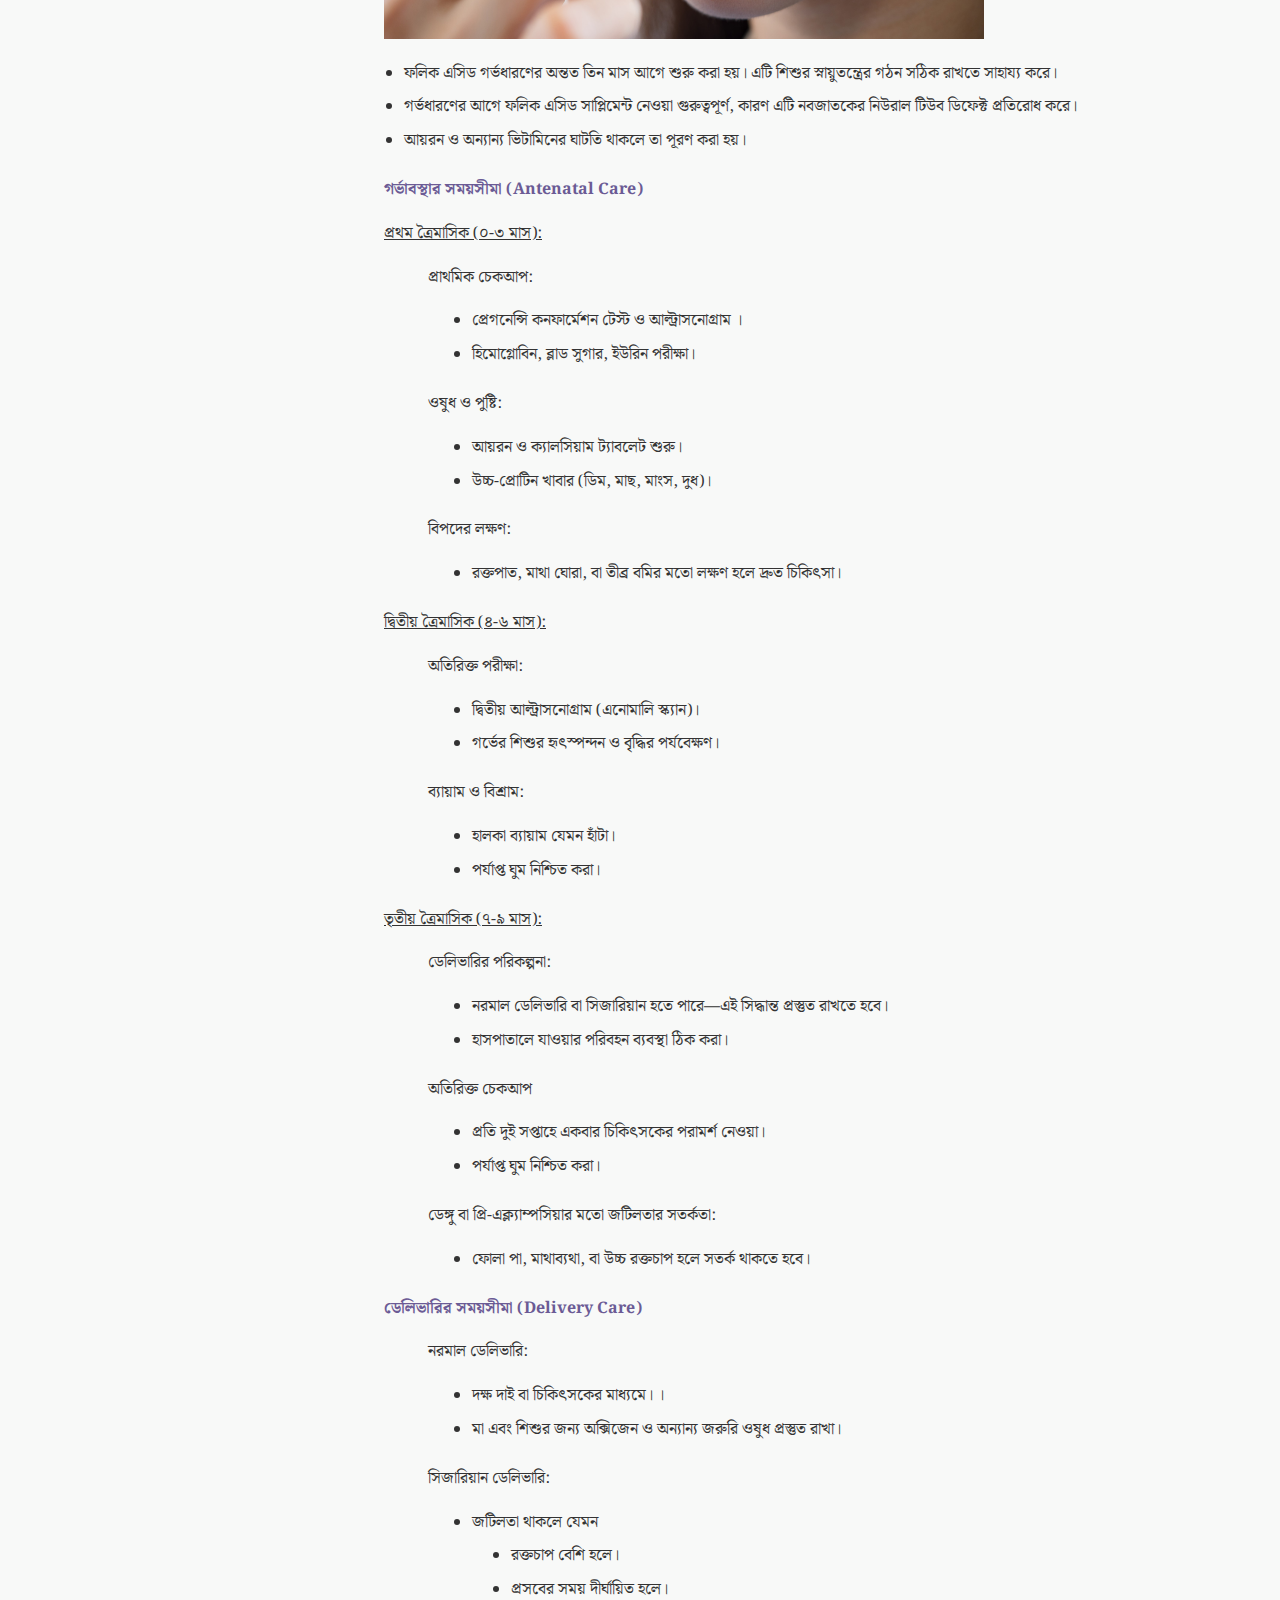
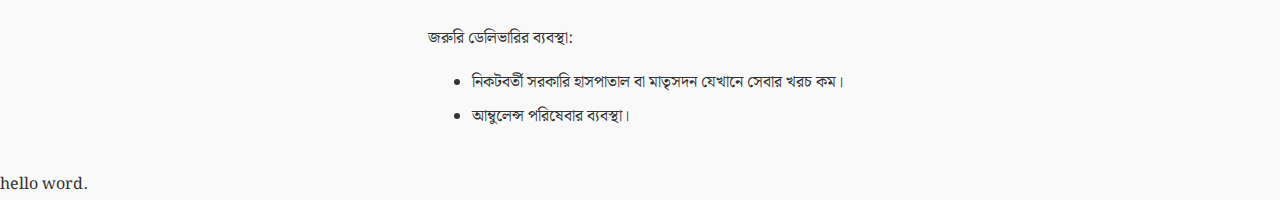
<file: food.html>
﻿<!DOCTYPE html>
<html lang="bn">
<head>
    <meta charset="UTF-8">
    <meta name="viewport" content="width=device-width, initial-scale=1.0">
    <title>CareConnect Bangladesh</title>
    <link rel="stylesheet" href="styles.css">
    <!-- Google Fonts -->
    <link href="https://fonts.googleapis.com/css2?family=Noto+Serif+Bengali:wght@400;700&display=swap" rel="stylesheet">
    <link rel="shortcut icon" href="image/browsingImage.PNG" type="image/x-icon">

<style>

a{

    text-decoration: none;
}



</style>


</head>
<body>
    <!-- Header Section -->
    <header>
        <div class="header-content">

            <div class="menu">
                <ul>
                    <li>Services</li>
                    <li>About Us</li>
                    <li>Contact Us</li>
                </ul>
            </div>


            <div class="logo">
                
                <h1>CareConnect Bangladesh</h1>
            </div>
          
            <div class="search">
                <input type="text" placeholder="এখানে খুঁজুন">
                <button>🔍</button>
            </div>
        </div>
        <nav>
            <div class="navVar">
                <a href="index.html" >মাতৃত্ব</a>
                <a href="baby.html">শিশু যত্ন</a>
                <a href="adult.html">কিশোর স্বাস্থ্য</a>
                <a href="genarellhealth.html">সাধারণ স্বাস্থ্য</a>
                <a href="oldhealth.html">বার্ধক্যকালীন স্বাস্থ্য</a>
                <a href="food.html" style="color:blue;font-weight: bold;text-decoration-line: underline;text-decoration-style: solid;text-decoration-color: rgb(61, 158, 64);text-decoration-thickness: 15%;"
                >খাদ্য ও পুষ্টি</a>
                <a href="health.html">সুস্বাস্থ্য</a>
                <img src="image/profile.gif" alt="" style="height: 40px; width: 40px; border: 2px solid tomato; border-radius: 50%;">
            </div>
        </nav>
    </header>

    <!-- Main Content Section -->
    <main>
        <section class="content">
            <h2>বাংলাদেশের পরিবেশিত গর্ভধারণের পূর্বপ্রস্তুতিকে ডেলিভারিপর্যন্ত</h2>
            <p>
                গর্ভধারণ একটি বিশেষ সময় যা একজন মহিলার শারীরিক, মানসিক এবং সামাজিক জীবনে বিশেষ পরিবর্তন আনে। 
                এই গাইডলাইনে বাংলাদেশে প্রক্রিয়াগর্ভধারণের প্রস্তুতি, গর্ভধারণের সময়কাল, 
                এবং ডেলিভারি পরবর্তী বিশেষ বিষয়সমূহের আলোচনা করা হবে।
            </p>

            <h3 class="section-title">প্রস্তুতি ও পরিকল্পনা (Preconception and Planning)</h3>
            <p class="highlight">
                গর্ভধারণের উপযুক্ত বয়স: বিশদ আলোচনা
            </p>

            <p>
                গর্ভধারণের বয়স একজন মহিলার শারীরিক এবং মানসিক স্বাস্থ্যের উপর প্রভাব ফেলে। 
                কম বয়সের গর্ভধারণের ক্ষেত্রে স্বাস্থ্য ঝুঁকি বেশি হতে পারে।
            </p>
            <ul>
                <li>স্বাস্থ্যঝুঁকি: কম বয়সে গর্ভধারণে ঝুঁকিপূর্ণ।</li>
                <li>শিশুর স্বাস্থ্য: শিশু এবং মায়ের সুস্বাস্থ্য নিশ্চিত করা গুরুত্বপূর্ণ।</li>
                
            </ul>


            <p class="highlight">
                স্বাস্থ্য পরীক্ষা ও পরামর্শ:
            </p>
            <img src="image/doctorsuggetion.png" alt="" style="width: 600px; height:400px">
            <ul>
                <li>গর্ভধারণের আগে নারীর স্বাস্থ্য পরীক্ষা করা প্রয়োজন। এতে ডায়াবেটিস, রক্তচাপ, থাইরয়েড সমস্যা ইত্যাদি চিহ্নিত করা যায়।</li>
                <li>মায়েদের প্রয়োজনীয় পুষ্টি ও খাদ্যাভ্যাস নিশ্চিত করা হয়।</li>
                <li>প্রতি দুই সপ্তাহে একবার চিকিৎসকের পরামর্শ নেওয়া।</li>
                <li>ফোলা পা, মাথাব্যথা, বা উচ্চ রক্তচাপ হলে সতর্ক থাকতে হবে।</li>
                <li>গর্ভধারণের সময় ঠিক করতে চিকিৎসকের সাথে আলোচনা।</li>
                <li>পূর্ববর্তী গর্ভধারণে কোনো জটিলতা থাকলে সেই বিষয়েও সঠিক চিকিৎসা নেওয়া।</li>
              
            </ul>

            <p class="highlight">
                ফলিক এসিড ও ভিটামিন গ্রহণঃ
            </p>
            <img src="image/vitaminsuggetion.jpg" alt="" style="width: 600px; height:400px">
            <ul>
                <li>ফলিক এসিড গর্ভধারণের অন্তত তিন মাস আগে শুরু করা হয়। এটি শিশুর স্নায়ুতন্ত্রের গঠন সঠিক রাখতে সাহায্য করে।</li>
                <li>গর্ভধারণের আগে ফলিক এসিড সাপ্লিমেন্ট নেওয়া গুরুত্বপূর্ণ, কারণ এটি নবজাতকের নিউরাল টিউব ডিফেক্ট প্রতিরোধ করে।</li>
                <li>আয়রন ও অন্যান্য ভিটামিনের ঘাটতি থাকলে তা পূরণ করা হয়।</li>
              
            </ul>

            <p class="highlight">
                গর্ভাবস্থার সময়সীমা (Antenatal Care)
            </p>
            <p style="text-decoration-line: underline;">প্রথম ত্রৈমাসিক (০-৩ মাস):</p>
            <p style="margin-left: 5%;">প্রাথমিক চেকআপ:</p>
            <ul style="margin-left: 10%;">

                <li>প্রেগনেন্সি কনফার্মেশন টেস্ট ও আল্ট্রাসনোগ্রাম ।</li>
                <li>হিমোগ্লোবিন, ব্লাড সুগার, ইউরিন পরীক্ষা।</li>
            
            </ul>

            <p style="margin-left: 5%;">ওষুধ ও পুষ্টি:</p>
            <ul style="margin-left: 10%;">

                <li>আয়রন ও ক্যালসিয়াম ট্যাবলেট শুরু।</li>
                <li>উচ্চ-প্রোটিন খাবার (ডিম, মাছ, মাংস, দুধ)।</li>
            
            </ul>

            <p style="margin-left: 5%;">বিপদের লক্ষণ:</p>
            <ul style="margin-left: 10%;">

                <li>রক্তপাত, মাথা ঘোরা, বা তীব্র বমির মতো লক্ষণ হলে দ্রুত চিকিৎসা।</li>
            </ul>


            <p style="text-decoration-line: underline;">দ্বিতীয় ত্রৈমাসিক (৪-৬ মাস):</p>
            <p style="margin-left: 5%;">অতিরিক্ত পরীক্ষা:</p>
            <ul style="margin-left: 10%;">

                <li>দ্বিতীয় আল্ট্রাসনোগ্রাম (এনোমালি স্ক্যান)।</li>
                <li>গর্ভের শিশুর হৃৎস্পন্দন ও বৃদ্ধির পর্যবেক্ষণ।</li>
            
            </ul>

            <p style="margin-left: 5%;">ব্যায়াম ও বিশ্রাম:</p>
            <ul style="margin-left: 10%;">

                <li>হালকা ব্যায়াম যেমন হাঁটা।</li>
                <li>পর্যাপ্ত ঘুম নিশ্চিত করা।</li>
            
            </ul>

           
            <p style="text-decoration-line: underline;">তৃতীয় ত্রৈমাসিক (৭-৯ মাস):</p>
            <p style="margin-left: 5%;">ডেলিভারির পরিকল্পনা:</p>
            <ul style="margin-left: 10%;">

                <li>নরমাল ডেলিভারি বা সিজারিয়ান হতে পারে—এই সিদ্ধান্ত প্রস্তুত রাখতে হবে।</li>
                <li>হাসপাতালে যাওয়ার পরিবহন ব্যবস্থা ঠিক করা।</li>
            
            </ul>

            <p style="margin-left: 5%;">অতিরিক্ত চেকআপ</p>
            <ul style="margin-left: 10%;">

                <li>প্রতি দুই সপ্তাহে একবার চিকিৎসকের পরামর্শ নেওয়া।</li>
                <li>পর্যাপ্ত ঘুম নিশ্চিত করা।</li>
            
            </ul>
            <p style="margin-left: 5%;">ডেঙ্গু বা প্রি-এক্ল্যাম্পসিয়ার মতো জটিলতার সতর্কতা:</p>
            <ul style="margin-left: 10%;">

                <li>ফোলা পা, মাথাব্যথা, বা উচ্চ রক্তচাপ হলে সতর্ক থাকতে হবে।</li>   
            </ul>




            <p class="highlight">
                ডেলিভারির সময়সীমা (Delivery Care)
            </p>
            
            <p style="margin-left: 5%;">নরমাল ডেলিভারি:</p>
            <ul style="margin-left: 10%;">

                <li>দক্ষ দাই বা চিকিৎসকের মাধ্যমে। ।</li>
                <li>মা এবং শিশুর জন্য অক্সিজেন ও অন্যান্য জরুরি ওষুধ প্রস্তুত রাখা।</li>
            
            </ul>

            <p style="margin-left: 5%;">সিজারিয়ান ডেলিভারি:</p>
            <ul style="margin-left: 10%;">
                <li >জটিলতা থাকলে যেমন</li>
                <li style="margin-left: 5%;">রক্তচাপ বেশি হলে।</li>
                <li style="margin-left: 5%;">প্রসবের সময় দীর্ঘায়িত হলে।</li>
            
            </ul>

            <p style="margin-left: 5%;">জরুরি ডেলিভারির ব্যবস্থা:</p>
            <ul style="margin-left: 10%;">

                <li>নিকটবর্তী সরকারি হাসপাতাল বা মাতৃসদন যেখানে সেবার খরচ কম।</li>
                <li>আম্বুলেন্স পরিষেবার ব্যবস্থা।</li>
            </ul>



        </section>
    </main>







    <footer>
        <p> hello word.</p>
    </footer>





</body>
</html>
</file>
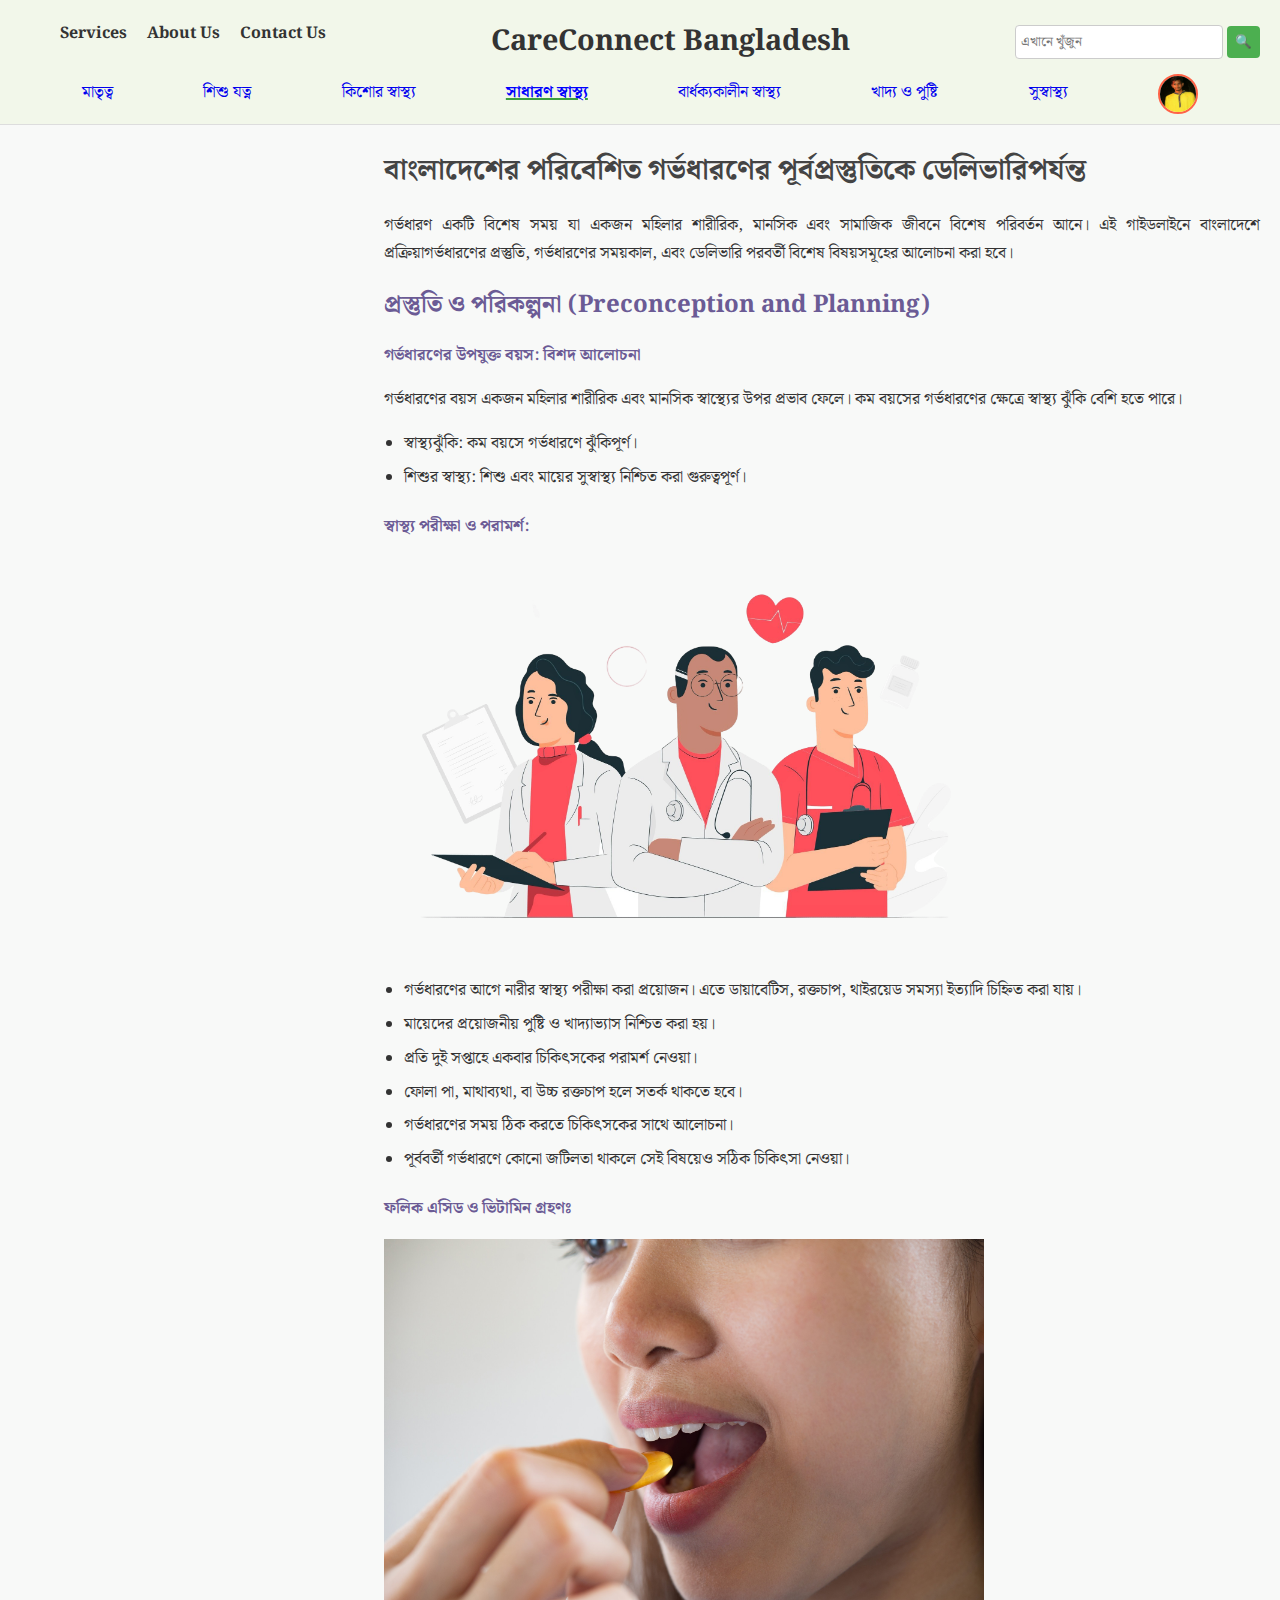
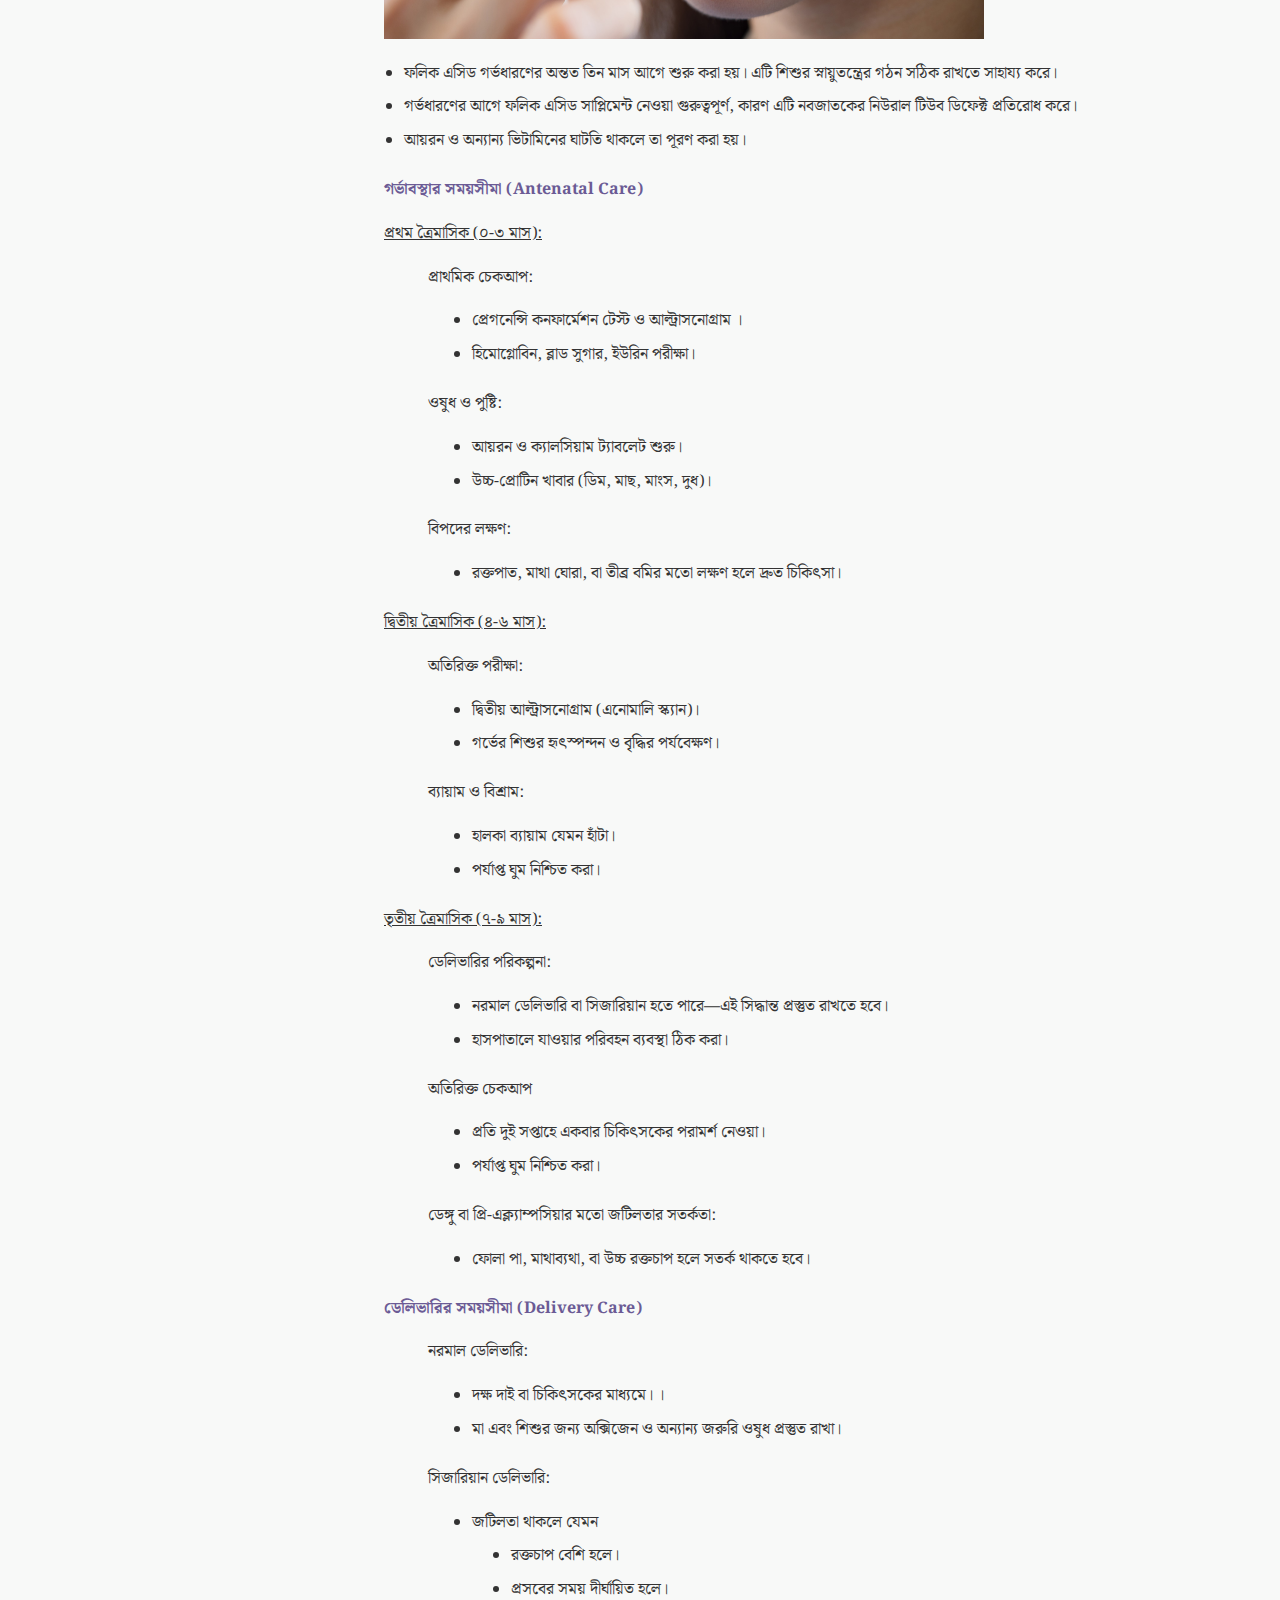
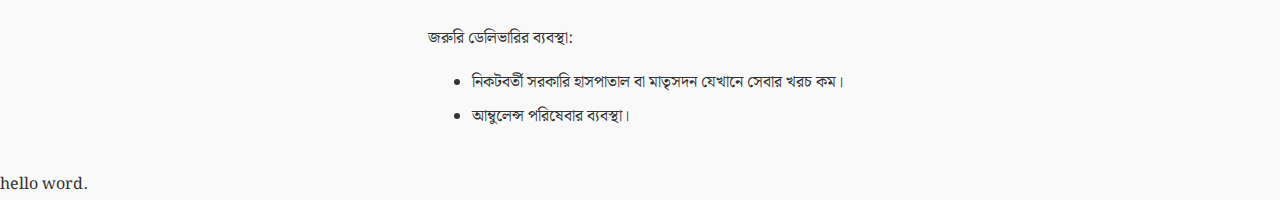
<file: genarellhealth.html>
﻿<!DOCTYPE html>
<html lang="bn">
<head>
    <meta charset="UTF-8">
    <meta name="viewport" content="width=device-width, initial-scale=1.0">
    <title>CareConnect Bangladesh</title>
    <link rel="stylesheet" href="styles.css">
    <!-- Google Fonts -->
    <link href="https://fonts.googleapis.com/css2?family=Noto+Serif+Bengali:wght@400;700&display=swap" rel="stylesheet">
    <link rel="shortcut icon" href="image/browsingImage.PNG" type="image/x-icon">

<style>

a{

    text-decoration: none;
}



</style>


</head>
<body>
    <!-- Header Section -->
    <header>
        <div class="header-content">

            <div class="menu">
                <ul>
                    <li>Services</li>
                    <li>About Us</li>
                    <li>Contact Us</li>
                </ul>
            </div>


            <div class="logo">
                
                <h1>CareConnect Bangladesh</h1>
            </div>
          
            <div class="search">
                <input type="text" placeholder="এখানে খুঁজুন">
                <button>🔍</button>
            </div>
        </div>
        <nav>
            <div class="navVar">
                <a href="index.html" >মাতৃত্ব</a>
                <a href="baby.html">শিশু যত্ন</a>
                <a href="adult.html">কিশোর স্বাস্থ্য</a>
                <a href="genarellhealth.html" style="color:blue;font-weight: bold;text-decoration-line: underline;text-decoration-style: solid;text-decoration-color: rgb(61, 158, 64);text-decoration-thickness: 15%;"
                >সাধারণ স্বাস্থ্য</a>
                <a href="oldhealth.html">বার্ধক্যকালীন স্বাস্থ্য</a>
                <a href="food.html">খাদ্য ও পুষ্টি</a>
                <a href="health.html">সুস্বাস্থ্য</a>
                <img src="image/profile.gif" alt="" style="height: 40px; width: 40px; border: 2px solid tomato; border-radius: 50%;">
            </div>
        </nav>
    </header>

    <!-- Main Content Section -->
    <main>
        <section class="content">
            <h2>বাংলাদেশের পরিবেশিত গর্ভধারণের পূর্বপ্রস্তুতিকে ডেলিভারিপর্যন্ত</h2>
            <p>
                গর্ভধারণ একটি বিশেষ সময় যা একজন মহিলার শারীরিক, মানসিক এবং সামাজিক জীবনে বিশেষ পরিবর্তন আনে। 
                এই গাইডলাইনে বাংলাদেশে প্রক্রিয়াগর্ভধারণের প্রস্তুতি, গর্ভধারণের সময়কাল, 
                এবং ডেলিভারি পরবর্তী বিশেষ বিষয়সমূহের আলোচনা করা হবে।
            </p>

            <h3 class="section-title">প্রস্তুতি ও পরিকল্পনা (Preconception and Planning)</h3>
            <p class="highlight">
                গর্ভধারণের উপযুক্ত বয়স: বিশদ আলোচনা
            </p>

            <p>
                গর্ভধারণের বয়স একজন মহিলার শারীরিক এবং মানসিক স্বাস্থ্যের উপর প্রভাব ফেলে। 
                কম বয়সের গর্ভধারণের ক্ষেত্রে স্বাস্থ্য ঝুঁকি বেশি হতে পারে।
            </p>
            <ul>
                <li>স্বাস্থ্যঝুঁকি: কম বয়সে গর্ভধারণে ঝুঁকিপূর্ণ।</li>
                <li>শিশুর স্বাস্থ্য: শিশু এবং মায়ের সুস্বাস্থ্য নিশ্চিত করা গুরুত্বপূর্ণ।</li>
                
            </ul>


            <p class="highlight">
                স্বাস্থ্য পরীক্ষা ও পরামর্শ:
            </p>
            <img src="image/doctorsuggetion.png" alt="" style="width: 600px; height:400px">
            <ul>
                <li>গর্ভধারণের আগে নারীর স্বাস্থ্য পরীক্ষা করা প্রয়োজন। এতে ডায়াবেটিস, রক্তচাপ, থাইরয়েড সমস্যা ইত্যাদি চিহ্নিত করা যায়।</li>
                <li>মায়েদের প্রয়োজনীয় পুষ্টি ও খাদ্যাভ্যাস নিশ্চিত করা হয়।</li>
                <li>প্রতি দুই সপ্তাহে একবার চিকিৎসকের পরামর্শ নেওয়া।</li>
                <li>ফোলা পা, মাথাব্যথা, বা উচ্চ রক্তচাপ হলে সতর্ক থাকতে হবে।</li>
                <li>গর্ভধারণের সময় ঠিক করতে চিকিৎসকের সাথে আলোচনা।</li>
                <li>পূর্ববর্তী গর্ভধারণে কোনো জটিলতা থাকলে সেই বিষয়েও সঠিক চিকিৎসা নেওয়া।</li>
              
            </ul>

            <p class="highlight">
                ফলিক এসিড ও ভিটামিন গ্রহণঃ
            </p>
            <img src="image/vitaminsuggetion.jpg" alt="" style="width: 600px; height:400px">
            <ul>
                <li>ফলিক এসিড গর্ভধারণের অন্তত তিন মাস আগে শুরু করা হয়। এটি শিশুর স্নায়ুতন্ত্রের গঠন সঠিক রাখতে সাহায্য করে।</li>
                <li>গর্ভধারণের আগে ফলিক এসিড সাপ্লিমেন্ট নেওয়া গুরুত্বপূর্ণ, কারণ এটি নবজাতকের নিউরাল টিউব ডিফেক্ট প্রতিরোধ করে।</li>
                <li>আয়রন ও অন্যান্য ভিটামিনের ঘাটতি থাকলে তা পূরণ করা হয়।</li>
              
            </ul>

            <p class="highlight">
                গর্ভাবস্থার সময়সীমা (Antenatal Care)
            </p>
            <p style="text-decoration-line: underline;">প্রথম ত্রৈমাসিক (০-৩ মাস):</p>
            <p style="margin-left: 5%;">প্রাথমিক চেকআপ:</p>
            <ul style="margin-left: 10%;">

                <li>প্রেগনেন্সি কনফার্মেশন টেস্ট ও আল্ট্রাসনোগ্রাম ।</li>
                <li>হিমোগ্লোবিন, ব্লাড সুগার, ইউরিন পরীক্ষা।</li>
            
            </ul>

            <p style="margin-left: 5%;">ওষুধ ও পুষ্টি:</p>
            <ul style="margin-left: 10%;">

                <li>আয়রন ও ক্যালসিয়াম ট্যাবলেট শুরু।</li>
                <li>উচ্চ-প্রোটিন খাবার (ডিম, মাছ, মাংস, দুধ)।</li>
            
            </ul>

            <p style="margin-left: 5%;">বিপদের লক্ষণ:</p>
            <ul style="margin-left: 10%;">

                <li>রক্তপাত, মাথা ঘোরা, বা তীব্র বমির মতো লক্ষণ হলে দ্রুত চিকিৎসা।</li>
            </ul>


            <p style="text-decoration-line: underline;">দ্বিতীয় ত্রৈমাসিক (৪-৬ মাস):</p>
            <p style="margin-left: 5%;">অতিরিক্ত পরীক্ষা:</p>
            <ul style="margin-left: 10%;">

                <li>দ্বিতীয় আল্ট্রাসনোগ্রাম (এনোমালি স্ক্যান)।</li>
                <li>গর্ভের শিশুর হৃৎস্পন্দন ও বৃদ্ধির পর্যবেক্ষণ।</li>
            
            </ul>

            <p style="margin-left: 5%;">ব্যায়াম ও বিশ্রাম:</p>
            <ul style="margin-left: 10%;">

                <li>হালকা ব্যায়াম যেমন হাঁটা।</li>
                <li>পর্যাপ্ত ঘুম নিশ্চিত করা।</li>
            
            </ul>

           
            <p style="text-decoration-line: underline;">তৃতীয় ত্রৈমাসিক (৭-৯ মাস):</p>
            <p style="margin-left: 5%;">ডেলিভারির পরিকল্পনা:</p>
            <ul style="margin-left: 10%;">

                <li>নরমাল ডেলিভারি বা সিজারিয়ান হতে পারে—এই সিদ্ধান্ত প্রস্তুত রাখতে হবে।</li>
                <li>হাসপাতালে যাওয়ার পরিবহন ব্যবস্থা ঠিক করা।</li>
            
            </ul>

            <p style="margin-left: 5%;">অতিরিক্ত চেকআপ</p>
            <ul style="margin-left: 10%;">

                <li>প্রতি দুই সপ্তাহে একবার চিকিৎসকের পরামর্শ নেওয়া।</li>
                <li>পর্যাপ্ত ঘুম নিশ্চিত করা।</li>
            
            </ul>
            <p style="margin-left: 5%;">ডেঙ্গু বা প্রি-এক্ল্যাম্পসিয়ার মতো জটিলতার সতর্কতা:</p>
            <ul style="margin-left: 10%;">

                <li>ফোলা পা, মাথাব্যথা, বা উচ্চ রক্তচাপ হলে সতর্ক থাকতে হবে।</li>   
            </ul>




            <p class="highlight">
                ডেলিভারির সময়সীমা (Delivery Care)
            </p>
            
            <p style="margin-left: 5%;">নরমাল ডেলিভারি:</p>
            <ul style="margin-left: 10%;">

                <li>দক্ষ দাই বা চিকিৎসকের মাধ্যমে। ।</li>
                <li>মা এবং শিশুর জন্য অক্সিজেন ও অন্যান্য জরুরি ওষুধ প্রস্তুত রাখা।</li>
            
            </ul>

            <p style="margin-left: 5%;">সিজারিয়ান ডেলিভারি:</p>
            <ul style="margin-left: 10%;">
                <li >জটিলতা থাকলে যেমন</li>
                <li style="margin-left: 5%;">রক্তচাপ বেশি হলে।</li>
                <li style="margin-left: 5%;">প্রসবের সময় দীর্ঘায়িত হলে।</li>
            
            </ul>

            <p style="margin-left: 5%;">জরুরি ডেলিভারির ব্যবস্থা:</p>
            <ul style="margin-left: 10%;">

                <li>নিকটবর্তী সরকারি হাসপাতাল বা মাতৃসদন যেখানে সেবার খরচ কম।</li>
                <li>আম্বুলেন্স পরিষেবার ব্যবস্থা।</li>
            </ul>



        </section>
    </main>







    <footer>
        <p> hello word.</p>
    </footer>





</body>
</html>
</file>
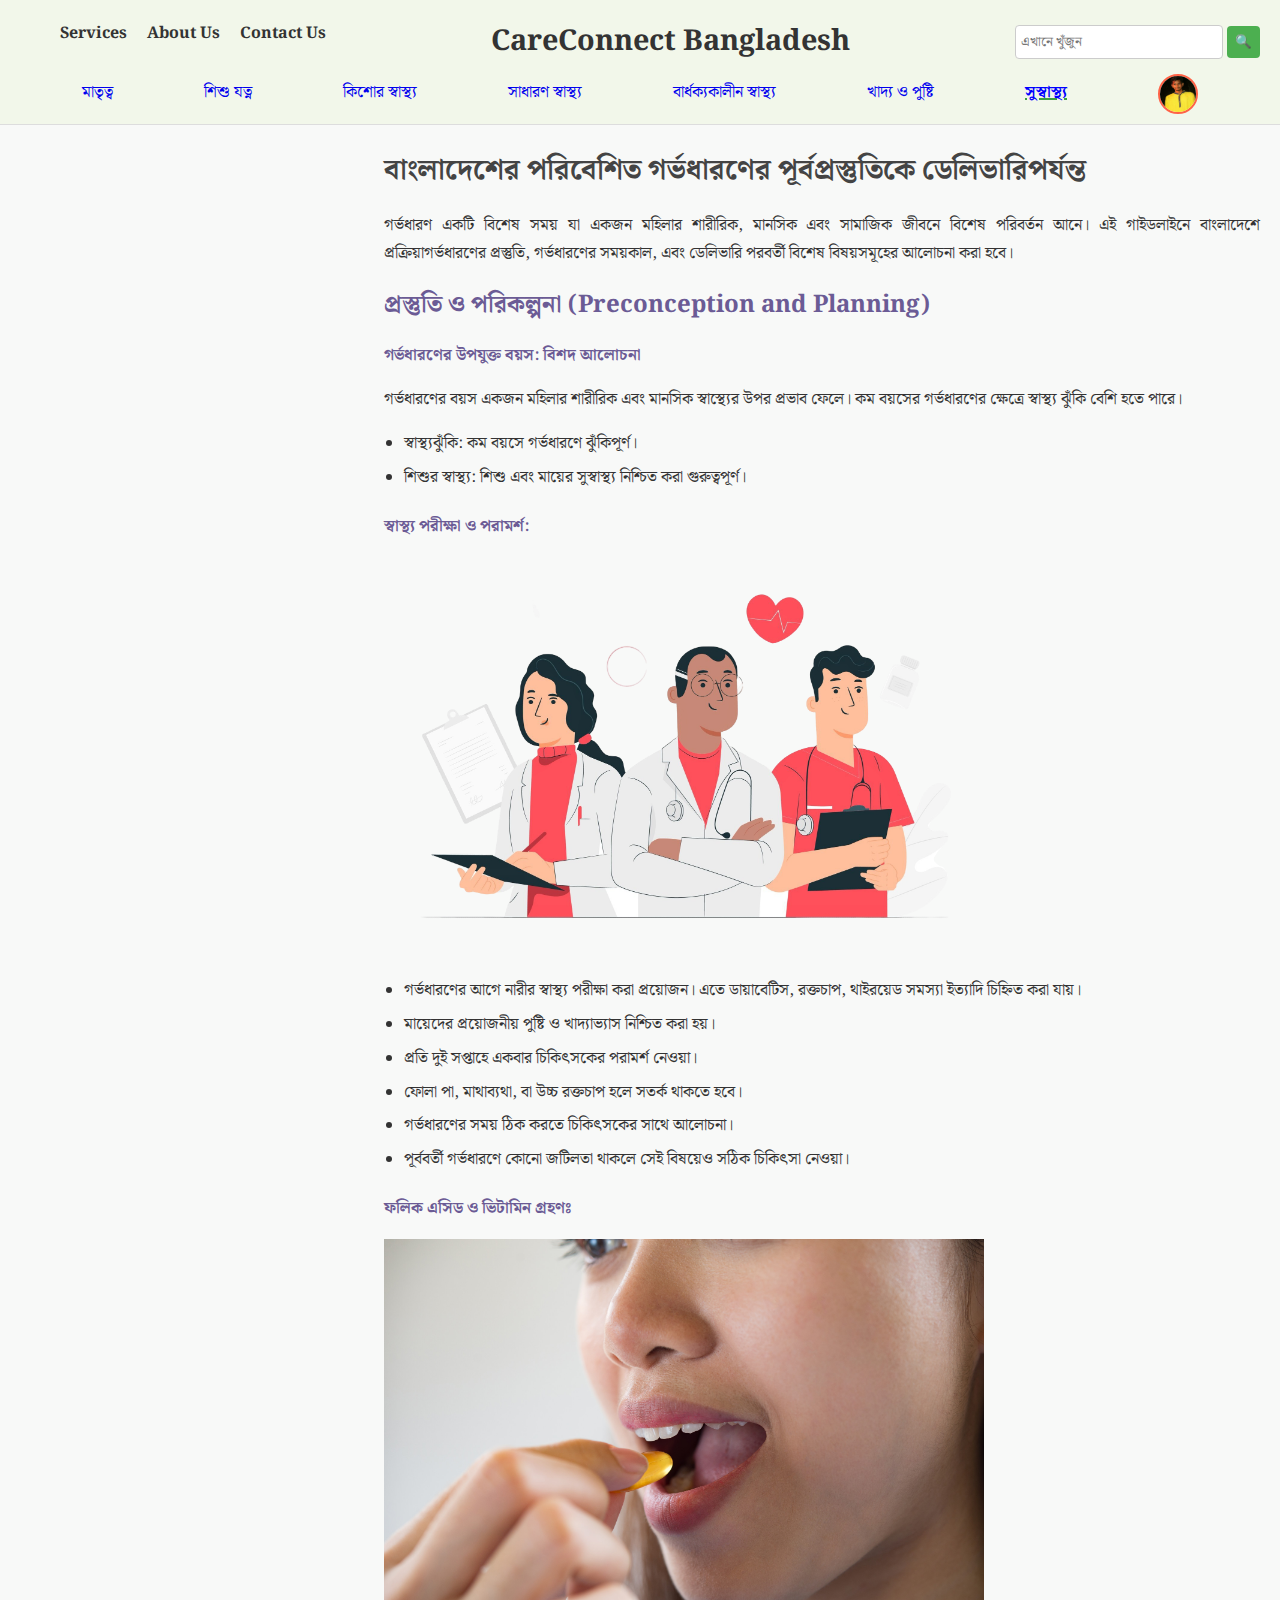
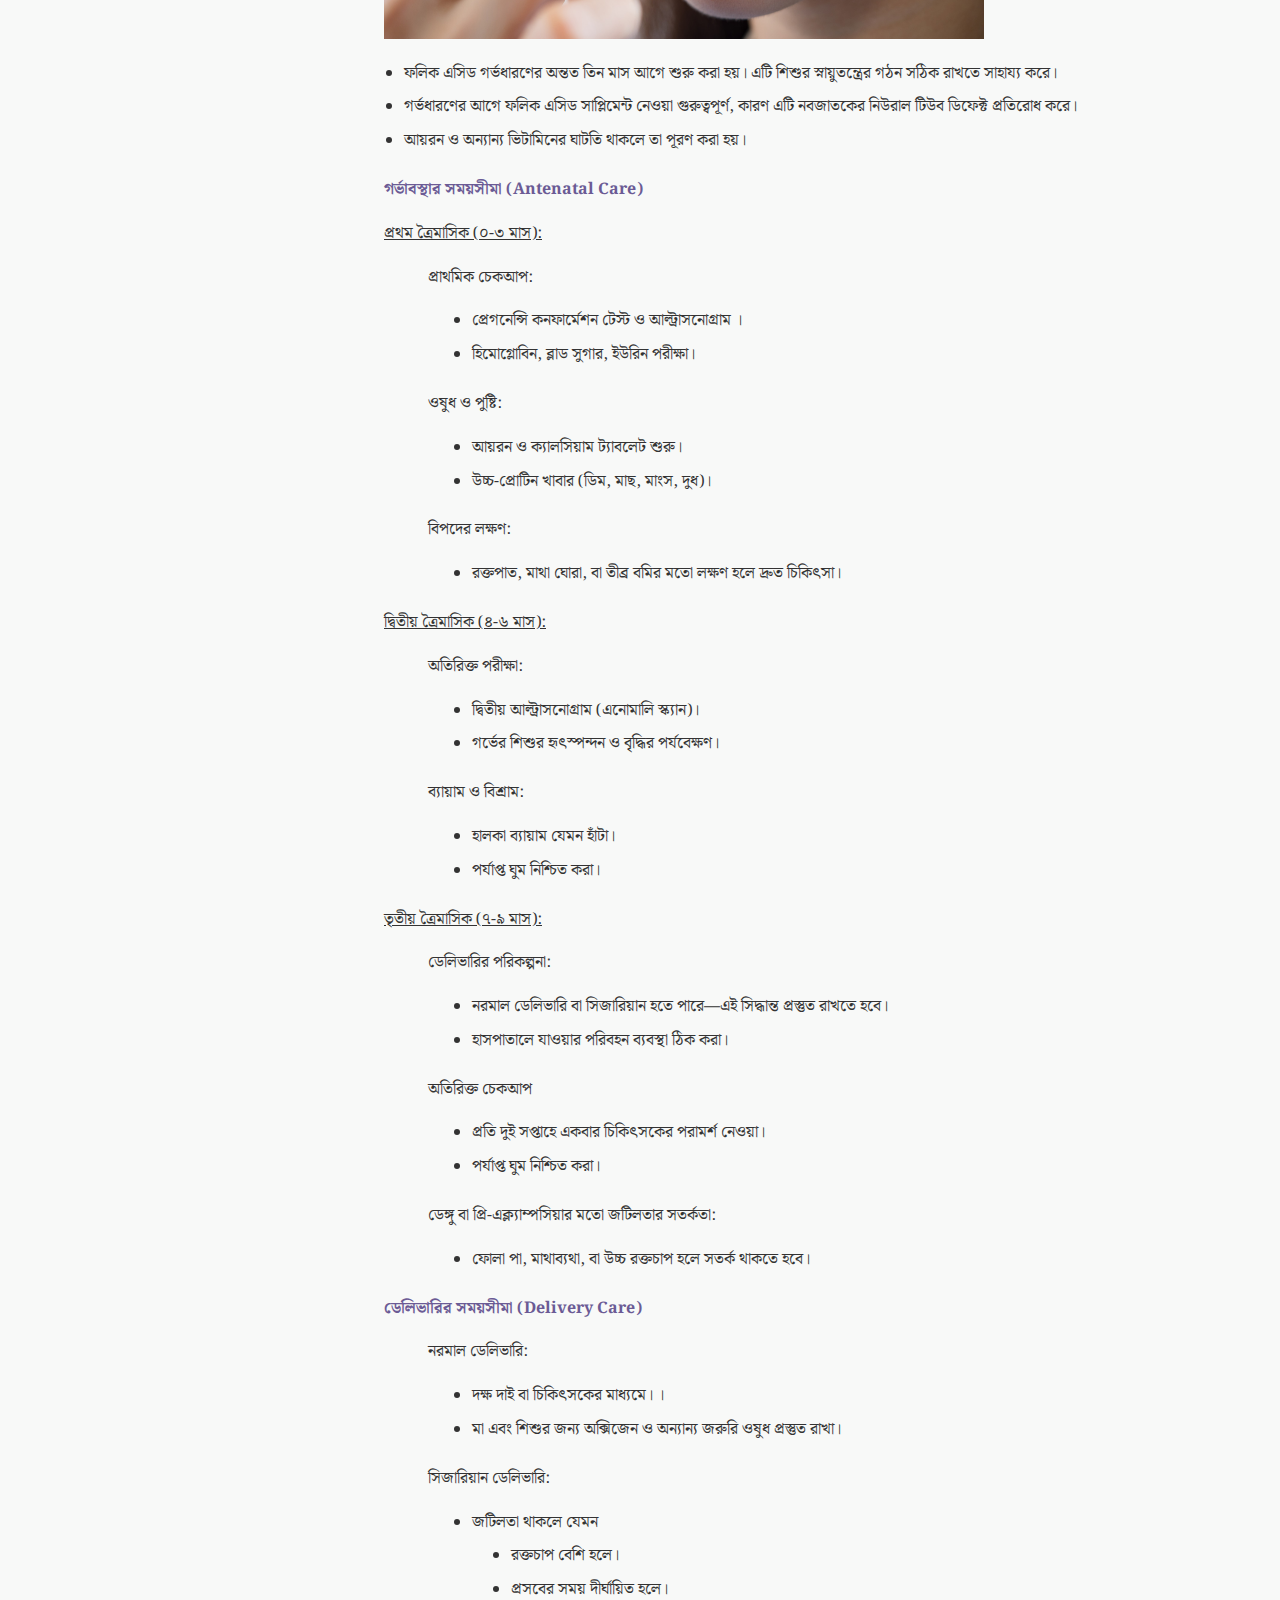
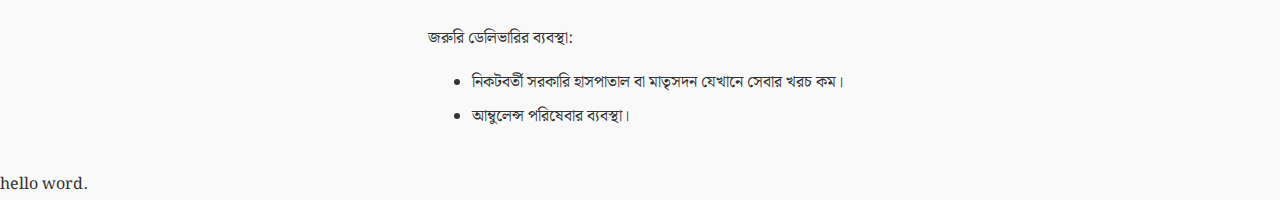
<file: health.html>
﻿<!DOCTYPE html>
<html lang="bn">
<head>
    <meta charset="UTF-8">
    <meta name="viewport" content="width=device-width, initial-scale=1.0">
    <title>CareConnect Bangladesh</title>
    <link rel="stylesheet" href="styles.css">
    <!-- Google Fonts -->
    <link href="https://fonts.googleapis.com/css2?family=Noto+Serif+Bengali:wght@400;700&display=swap" rel="stylesheet">
    <link rel="shortcut icon" href="image/browsingImage.PNG" type="image/x-icon">

<style>

a{

    text-decoration: none;
}



</style>


</head>
<body>
    <!-- Header Section -->
    <header>
        <div class="header-content">

            <div class="menu">
                <ul>
                    <li>Services</li>
                    <li>About Us</li>
                    <li>Contact Us</li>
                </ul>
            </div>


            <div class="logo">
                
                <h1>CareConnect Bangladesh</h1>
            </div>
          
            <div class="search">
                <input type="text" placeholder="এখানে খুঁজুন">
                <button>🔍</button>
            </div>
        </div>
        <nav>
            <div class="navVar">
                <a href="index.html">মাতৃত্ব</a>
                <a href="baby.html" >শিশু যত্ন</a>
                <a href="adult.html">কিশোর স্বাস্থ্য</a>
                <a href="genarellhealth.html">সাধারণ স্বাস্থ্য</a>
                <a href="oldhealth.html">বার্ধক্যকালীন স্বাস্থ্য</a>
                <a href="food.html">খাদ্য ও পুষ্টি</a>
                <a href="health.html" style="color:blue;font-weight: bold;text-decoration-line: underline;text-decoration-style: solid;text-decoration-color: rgb(61, 158, 64);text-decoration-thickness: 15%;"
                >সুস্বাস্থ্য</a>
                <img src="image/profile.gif" alt="" style="height: 40px; width: 40px; border: 2px solid tomato; border-radius: 50%;">
            </div>
        </nav>
    </header>

    <!-- Main Content Section -->
    <main>
        <section class="content">
            <h2>বাংলাদেশের পরিবেশিত গর্ভধারণের পূর্বপ্রস্তুতিকে ডেলিভারিপর্যন্ত</h2>
            <p>
                গর্ভধারণ একটি বিশেষ সময় যা একজন মহিলার শারীরিক, মানসিক এবং সামাজিক জীবনে বিশেষ পরিবর্তন আনে। 
                এই গাইডলাইনে বাংলাদেশে প্রক্রিয়াগর্ভধারণের প্রস্তুতি, গর্ভধারণের সময়কাল, 
                এবং ডেলিভারি পরবর্তী বিশেষ বিষয়সমূহের আলোচনা করা হবে।
            </p>

            <h3 class="section-title">প্রস্তুতি ও পরিকল্পনা (Preconception and Planning)</h3>
            <p class="highlight">
                গর্ভধারণের উপযুক্ত বয়স: বিশদ আলোচনা
            </p>

            <p>
                গর্ভধারণের বয়স একজন মহিলার শারীরিক এবং মানসিক স্বাস্থ্যের উপর প্রভাব ফেলে। 
                কম বয়সের গর্ভধারণের ক্ষেত্রে স্বাস্থ্য ঝুঁকি বেশি হতে পারে।
            </p>
            <ul>
                <li>স্বাস্থ্যঝুঁকি: কম বয়সে গর্ভধারণে ঝুঁকিপূর্ণ।</li>
                <li>শিশুর স্বাস্থ্য: শিশু এবং মায়ের সুস্বাস্থ্য নিশ্চিত করা গুরুত্বপূর্ণ।</li>
                
            </ul>


            <p class="highlight">
                স্বাস্থ্য পরীক্ষা ও পরামর্শ:
            </p>
            <img src="image/doctorsuggetion.png" alt="" style="width: 600px; height:400px">
            <ul>
                <li>গর্ভধারণের আগে নারীর স্বাস্থ্য পরীক্ষা করা প্রয়োজন। এতে ডায়াবেটিস, রক্তচাপ, থাইরয়েড সমস্যা ইত্যাদি চিহ্নিত করা যায়।</li>
                <li>মায়েদের প্রয়োজনীয় পুষ্টি ও খাদ্যাভ্যাস নিশ্চিত করা হয়।</li>
                <li>প্রতি দুই সপ্তাহে একবার চিকিৎসকের পরামর্শ নেওয়া।</li>
                <li>ফোলা পা, মাথাব্যথা, বা উচ্চ রক্তচাপ হলে সতর্ক থাকতে হবে।</li>
                <li>গর্ভধারণের সময় ঠিক করতে চিকিৎসকের সাথে আলোচনা।</li>
                <li>পূর্ববর্তী গর্ভধারণে কোনো জটিলতা থাকলে সেই বিষয়েও সঠিক চিকিৎসা নেওয়া।</li>
              
            </ul>

            <p class="highlight">
                ফলিক এসিড ও ভিটামিন গ্রহণঃ
            </p>
            <img src="image/vitaminsuggetion.jpg" alt="" style="width: 600px; height:400px">
            <ul>
                <li>ফলিক এসিড গর্ভধারণের অন্তত তিন মাস আগে শুরু করা হয়। এটি শিশুর স্নায়ুতন্ত্রের গঠন সঠিক রাখতে সাহায্য করে।</li>
                <li>গর্ভধারণের আগে ফলিক এসিড সাপ্লিমেন্ট নেওয়া গুরুত্বপূর্ণ, কারণ এটি নবজাতকের নিউরাল টিউব ডিফেক্ট প্রতিরোধ করে।</li>
                <li>আয়রন ও অন্যান্য ভিটামিনের ঘাটতি থাকলে তা পূরণ করা হয়।</li>
              
            </ul>

            <p class="highlight">
                গর্ভাবস্থার সময়সীমা (Antenatal Care)
            </p>
            <p style="text-decoration-line: underline;">প্রথম ত্রৈমাসিক (০-৩ মাস):</p>
            <p style="margin-left: 5%;">প্রাথমিক চেকআপ:</p>
            <ul style="margin-left: 10%;">

                <li>প্রেগনেন্সি কনফার্মেশন টেস্ট ও আল্ট্রাসনোগ্রাম ।</li>
                <li>হিমোগ্লোবিন, ব্লাড সুগার, ইউরিন পরীক্ষা।</li>
            
            </ul>

            <p style="margin-left: 5%;">ওষুধ ও পুষ্টি:</p>
            <ul style="margin-left: 10%;">

                <li>আয়রন ও ক্যালসিয়াম ট্যাবলেট শুরু।</li>
                <li>উচ্চ-প্রোটিন খাবার (ডিম, মাছ, মাংস, দুধ)।</li>
            
            </ul>

            <p style="margin-left: 5%;">বিপদের লক্ষণ:</p>
            <ul style="margin-left: 10%;">

                <li>রক্তপাত, মাথা ঘোরা, বা তীব্র বমির মতো লক্ষণ হলে দ্রুত চিকিৎসা।</li>
            </ul>


            <p style="text-decoration-line: underline;">দ্বিতীয় ত্রৈমাসিক (৪-৬ মাস):</p>
            <p style="margin-left: 5%;">অতিরিক্ত পরীক্ষা:</p>
            <ul style="margin-left: 10%;">

                <li>দ্বিতীয় আল্ট্রাসনোগ্রাম (এনোমালি স্ক্যান)।</li>
                <li>গর্ভের শিশুর হৃৎস্পন্দন ও বৃদ্ধির পর্যবেক্ষণ।</li>
            
            </ul>

            <p style="margin-left: 5%;">ব্যায়াম ও বিশ্রাম:</p>
            <ul style="margin-left: 10%;">

                <li>হালকা ব্যায়াম যেমন হাঁটা।</li>
                <li>পর্যাপ্ত ঘুম নিশ্চিত করা।</li>
            
            </ul>

           
            <p style="text-decoration-line: underline;">তৃতীয় ত্রৈমাসিক (৭-৯ মাস):</p>
            <p style="margin-left: 5%;">ডেলিভারির পরিকল্পনা:</p>
            <ul style="margin-left: 10%;">

                <li>নরমাল ডেলিভারি বা সিজারিয়ান হতে পারে—এই সিদ্ধান্ত প্রস্তুত রাখতে হবে।</li>
                <li>হাসপাতালে যাওয়ার পরিবহন ব্যবস্থা ঠিক করা।</li>
            
            </ul>

            <p style="margin-left: 5%;">অতিরিক্ত চেকআপ</p>
            <ul style="margin-left: 10%;">

                <li>প্রতি দুই সপ্তাহে একবার চিকিৎসকের পরামর্শ নেওয়া।</li>
                <li>পর্যাপ্ত ঘুম নিশ্চিত করা।</li>
            
            </ul>
            <p style="margin-left: 5%;">ডেঙ্গু বা প্রি-এক্ল্যাম্পসিয়ার মতো জটিলতার সতর্কতা:</p>
            <ul style="margin-left: 10%;">

                <li>ফোলা পা, মাথাব্যথা, বা উচ্চ রক্তচাপ হলে সতর্ক থাকতে হবে।</li>   
            </ul>




            <p class="highlight">
                ডেলিভারির সময়সীমা (Delivery Care)
            </p>
            
            <p style="margin-left: 5%;">নরমাল ডেলিভারি:</p>
            <ul style="margin-left: 10%;">

                <li>দক্ষ দাই বা চিকিৎসকের মাধ্যমে। ।</li>
                <li>মা এবং শিশুর জন্য অক্সিজেন ও অন্যান্য জরুরি ওষুধ প্রস্তুত রাখা।</li>
            
            </ul>

            <p style="margin-left: 5%;">সিজারিয়ান ডেলিভারি:</p>
            <ul style="margin-left: 10%;">
                <li >জটিলতা থাকলে যেমন</li>
                <li style="margin-left: 5%;">রক্তচাপ বেশি হলে।</li>
                <li style="margin-left: 5%;">প্রসবের সময় দীর্ঘায়িত হলে।</li>
            
            </ul>

            <p style="margin-left: 5%;">জরুরি ডেলিভারির ব্যবস্থা:</p>
            <ul style="margin-left: 10%;">

                <li>নিকটবর্তী সরকারি হাসপাতাল বা মাতৃসদন যেখানে সেবার খরচ কম।</li>
                <li>আম্বুলেন্স পরিষেবার ব্যবস্থা।</li>
            </ul>



        </section>
    </main>







    <footer>
        <p> hello word.</p>
    </footer>





</body>
</html>
</file>
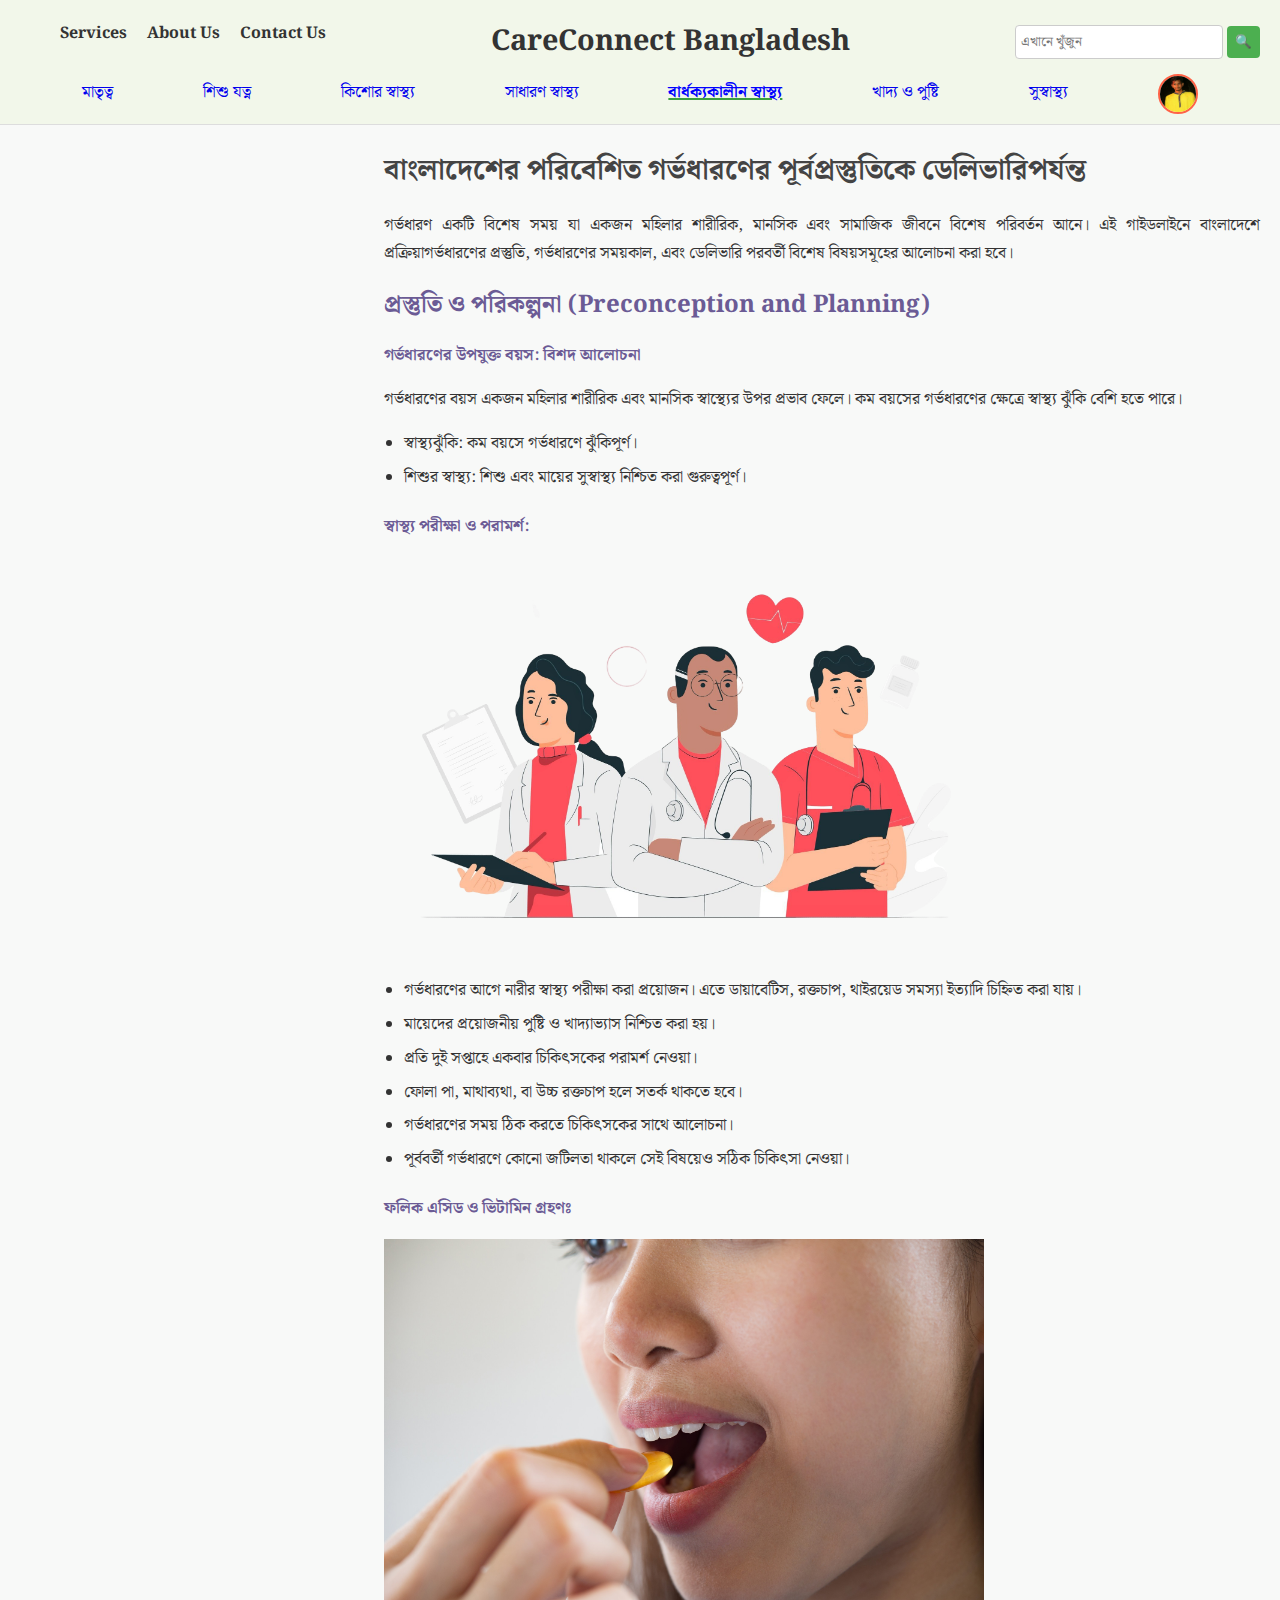
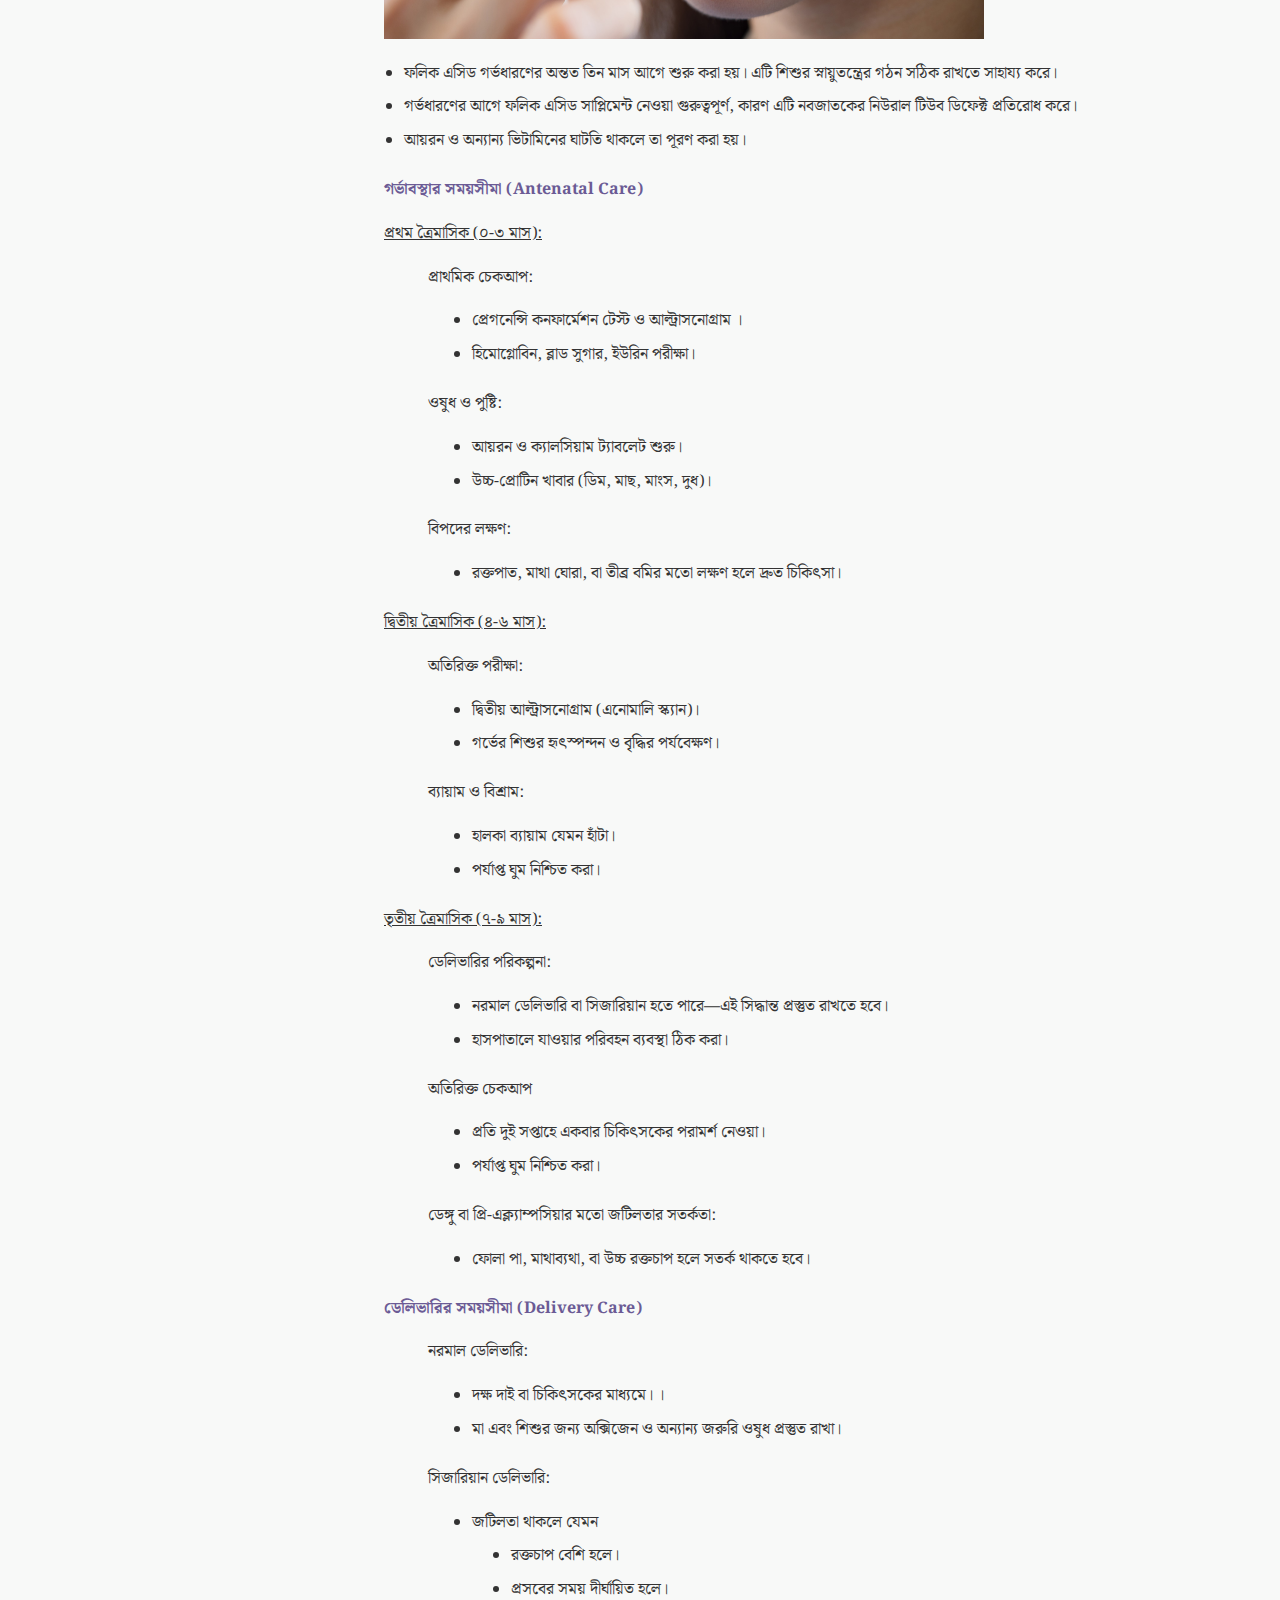
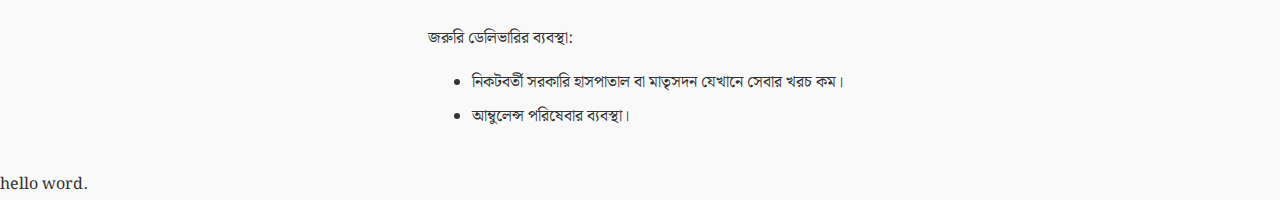
<file: oldhealth.html>
﻿<!DOCTYPE html>
<html lang="bn">
<head>
    <meta charset="UTF-8">
    <meta name="viewport" content="width=device-width, initial-scale=1.0">
    <title>CareConnect Bangladesh</title>
    <link rel="stylesheet" href="styles.css">
    <!-- Google Fonts -->
    <link href="https://fonts.googleapis.com/css2?family=Noto+Serif+Bengali:wght@400;700&display=swap" rel="stylesheet">
    <link rel="shortcut icon" href="image/browsingImage.PNG" type="image/x-icon">

<style>

a{

    text-decoration: none;
}



</style>


</head>
<body>
    <!-- Header Section -->
    <header>
        <div class="header-content">

            <div class="menu">
                <ul>
                    <li>Services</li>
                    <li>About Us</li>
                    <li>Contact Us</li>
                </ul>
            </div>


            <div class="logo">
                
                <h1>CareConnect Bangladesh</h1>
            </div>
          
            <div class="search">
                <input type="text" placeholder="এখানে খুঁজুন">
                <button>🔍</button>
            </div>
        </div>
        <nav>
            <div class="navVar">
                <a href="index.html" >মাতৃত্ব</a>
                <a href="baby.html">শিশু যত্ন</a>
                <a href="adult.html">কিশোর স্বাস্থ্য</a>
                <a href="genarellhealth.html">সাধারণ স্বাস্থ্য</a>
                <a href="oldhealth.html" style="color:blue;font-weight: bold;text-decoration-line: underline;text-decoration-style: solid;text-decoration-color: rgb(61, 158, 64);text-decoration-thickness: 15%;"
                >বার্ধক্যকালীন স্বাস্থ্য</a>
                <a href="food.html">খাদ্য ও পুষ্টি</a>
                <a href="health.html">সুস্বাস্থ্য</a>
                <img src="image/profile.gif" alt="" style="height: 40px; width: 40px; border: 2px solid tomato; border-radius: 50%;">
            </div>
        </nav>
    </header>

    <!-- Main Content Section -->
    <main>
        <section class="content">
            <h2>বাংলাদেশের পরিবেশিত গর্ভধারণের পূর্বপ্রস্তুতিকে ডেলিভারিপর্যন্ত</h2>
            <p>
                গর্ভধারণ একটি বিশেষ সময় যা একজন মহিলার শারীরিক, মানসিক এবং সামাজিক জীবনে বিশেষ পরিবর্তন আনে। 
                এই গাইডলাইনে বাংলাদেশে প্রক্রিয়াগর্ভধারণের প্রস্তুতি, গর্ভধারণের সময়কাল, 
                এবং ডেলিভারি পরবর্তী বিশেষ বিষয়সমূহের আলোচনা করা হবে।
            </p>

            <h3 class="section-title">প্রস্তুতি ও পরিকল্পনা (Preconception and Planning)</h3>
            <p class="highlight">
                গর্ভধারণের উপযুক্ত বয়স: বিশদ আলোচনা
            </p>

            <p>
                গর্ভধারণের বয়স একজন মহিলার শারীরিক এবং মানসিক স্বাস্থ্যের উপর প্রভাব ফেলে। 
                কম বয়সের গর্ভধারণের ক্ষেত্রে স্বাস্থ্য ঝুঁকি বেশি হতে পারে।
            </p>
            <ul>
                <li>স্বাস্থ্যঝুঁকি: কম বয়সে গর্ভধারণে ঝুঁকিপূর্ণ।</li>
                <li>শিশুর স্বাস্থ্য: শিশু এবং মায়ের সুস্বাস্থ্য নিশ্চিত করা গুরুত্বপূর্ণ।</li>
                
            </ul>


            <p class="highlight">
                স্বাস্থ্য পরীক্ষা ও পরামর্শ:
            </p>
            <img src="image/doctorsuggetion.png" alt="" style="width: 600px; height:400px">
            <ul>
                <li>গর্ভধারণের আগে নারীর স্বাস্থ্য পরীক্ষা করা প্রয়োজন। এতে ডায়াবেটিস, রক্তচাপ, থাইরয়েড সমস্যা ইত্যাদি চিহ্নিত করা যায়।</li>
                <li>মায়েদের প্রয়োজনীয় পুষ্টি ও খাদ্যাভ্যাস নিশ্চিত করা হয়।</li>
                <li>প্রতি দুই সপ্তাহে একবার চিকিৎসকের পরামর্শ নেওয়া।</li>
                <li>ফোলা পা, মাথাব্যথা, বা উচ্চ রক্তচাপ হলে সতর্ক থাকতে হবে।</li>
                <li>গর্ভধারণের সময় ঠিক করতে চিকিৎসকের সাথে আলোচনা।</li>
                <li>পূর্ববর্তী গর্ভধারণে কোনো জটিলতা থাকলে সেই বিষয়েও সঠিক চিকিৎসা নেওয়া।</li>
              
            </ul>

            <p class="highlight">
                ফলিক এসিড ও ভিটামিন গ্রহণঃ
            </p>
            <img src="image/vitaminsuggetion.jpg" alt="" style="width: 600px; height:400px">
            <ul>
                <li>ফলিক এসিড গর্ভধারণের অন্তত তিন মাস আগে শুরু করা হয়। এটি শিশুর স্নায়ুতন্ত্রের গঠন সঠিক রাখতে সাহায্য করে।</li>
                <li>গর্ভধারণের আগে ফলিক এসিড সাপ্লিমেন্ট নেওয়া গুরুত্বপূর্ণ, কারণ এটি নবজাতকের নিউরাল টিউব ডিফেক্ট প্রতিরোধ করে।</li>
                <li>আয়রন ও অন্যান্য ভিটামিনের ঘাটতি থাকলে তা পূরণ করা হয়।</li>
              
            </ul>

            <p class="highlight">
                গর্ভাবস্থার সময়সীমা (Antenatal Care)
            </p>
            <p style="text-decoration-line: underline;">প্রথম ত্রৈমাসিক (০-৩ মাস):</p>
            <p style="margin-left: 5%;">প্রাথমিক চেকআপ:</p>
            <ul style="margin-left: 10%;">

                <li>প্রেগনেন্সি কনফার্মেশন টেস্ট ও আল্ট্রাসনোগ্রাম ।</li>
                <li>হিমোগ্লোবিন, ব্লাড সুগার, ইউরিন পরীক্ষা।</li>
            
            </ul>

            <p style="margin-left: 5%;">ওষুধ ও পুষ্টি:</p>
            <ul style="margin-left: 10%;">

                <li>আয়রন ও ক্যালসিয়াম ট্যাবলেট শুরু।</li>
                <li>উচ্চ-প্রোটিন খাবার (ডিম, মাছ, মাংস, দুধ)।</li>
            
            </ul>

            <p style="margin-left: 5%;">বিপদের লক্ষণ:</p>
            <ul style="margin-left: 10%;">

                <li>রক্তপাত, মাথা ঘোরা, বা তীব্র বমির মতো লক্ষণ হলে দ্রুত চিকিৎসা।</li>
            </ul>


            <p style="text-decoration-line: underline;">দ্বিতীয় ত্রৈমাসিক (৪-৬ মাস):</p>
            <p style="margin-left: 5%;">অতিরিক্ত পরীক্ষা:</p>
            <ul style="margin-left: 10%;">

                <li>দ্বিতীয় আল্ট্রাসনোগ্রাম (এনোমালি স্ক্যান)।</li>
                <li>গর্ভের শিশুর হৃৎস্পন্দন ও বৃদ্ধির পর্যবেক্ষণ।</li>
            
            </ul>

            <p style="margin-left: 5%;">ব্যায়াম ও বিশ্রাম:</p>
            <ul style="margin-left: 10%;">

                <li>হালকা ব্যায়াম যেমন হাঁটা।</li>
                <li>পর্যাপ্ত ঘুম নিশ্চিত করা।</li>
            
            </ul>

           
            <p style="text-decoration-line: underline;">তৃতীয় ত্রৈমাসিক (৭-৯ মাস):</p>
            <p style="margin-left: 5%;">ডেলিভারির পরিকল্পনা:</p>
            <ul style="margin-left: 10%;">

                <li>নরমাল ডেলিভারি বা সিজারিয়ান হতে পারে—এই সিদ্ধান্ত প্রস্তুত রাখতে হবে।</li>
                <li>হাসপাতালে যাওয়ার পরিবহন ব্যবস্থা ঠিক করা।</li>
            
            </ul>

            <p style="margin-left: 5%;">অতিরিক্ত চেকআপ</p>
            <ul style="margin-left: 10%;">

                <li>প্রতি দুই সপ্তাহে একবার চিকিৎসকের পরামর্শ নেওয়া।</li>
                <li>পর্যাপ্ত ঘুম নিশ্চিত করা।</li>
            
            </ul>
            <p style="margin-left: 5%;">ডেঙ্গু বা প্রি-এক্ল্যাম্পসিয়ার মতো জটিলতার সতর্কতা:</p>
            <ul style="margin-left: 10%;">

                <li>ফোলা পা, মাথাব্যথা, বা উচ্চ রক্তচাপ হলে সতর্ক থাকতে হবে।</li>   
            </ul>




            <p class="highlight">
                ডেলিভারির সময়সীমা (Delivery Care)
            </p>
            
            <p style="margin-left: 5%;">নরমাল ডেলিভারি:</p>
            <ul style="margin-left: 10%;">

                <li>দক্ষ দাই বা চিকিৎসকের মাধ্যমে। ।</li>
                <li>মা এবং শিশুর জন্য অক্সিজেন ও অন্যান্য জরুরি ওষুধ প্রস্তুত রাখা।</li>
            
            </ul>

            <p style="margin-left: 5%;">সিজারিয়ান ডেলিভারি:</p>
            <ul style="margin-left: 10%;">
                <li >জটিলতা থাকলে যেমন</li>
                <li style="margin-left: 5%;">রক্তচাপ বেশি হলে।</li>
                <li style="margin-left: 5%;">প্রসবের সময় দীর্ঘায়িত হলে।</li>
            
            </ul>

            <p style="margin-left: 5%;">জরুরি ডেলিভারির ব্যবস্থা:</p>
            <ul style="margin-left: 10%;">

                <li>নিকটবর্তী সরকারি হাসপাতাল বা মাতৃসদন যেখানে সেবার খরচ কম।</li>
                <li>আম্বুলেন্স পরিষেবার ব্যবস্থা।</li>
            </ul>



        </section>
    </main>







    <footer>
        <p> hello word.</p>
    </footer>





</body>
</html>
</file>
<file: styles.css>
﻿/* General Reset */
* {
    margin: 0;
    padding: 0;
    box-sizing: border-box;
    font-family: 'Noto Serif Bengali', serif;
}

/* Body */
body {
    background-color: #f8f9f8;
    color: #333;
    line-height: 1.8;
}

/* Header */
header {
    background-color: #f2f7ea;
    padding: 10px 20px;
    border-bottom: 1px solid #ddd;
}

.header-content {
    display: flex;
    justify-content: space-between;
    align-items: center;
}

.logo h1 {
    font-size: 1.8em;
    color: #333;
}

.menu ul {
    display: flex;
    list-style: none;
}

.menu li {
    margin-left: 20px;
    font-weight: bold;
    cursor: pointer;
}

.search input {
    padding: 5px;
    border: 1px solid #ccc;
    border-radius: 4px;
}

.search button {
    
    background-color: #4CAF50;
    color: white;
    border: none;
    padding: 5px 8px;
    cursor: pointer;
    border-radius: 4px;
}

.navVar{

    display: flex;
    justify-content: space-between;
    align-items: center;
    list-style: none;
   padding-left: 5%;
   padding-right: 5%;
    
    }

main {
    padding: 20px;
    padding-left: 30%;
}

.content h2 {
    font-size: 1.8em;
    
    margin-bottom: 15px;
    color: #444;
}
nav a.active {
    font-size: 1.1em;
    color: #FF5500;
}

nav a:hover {
    font-size: 1.2em;
    color: #FF5500;
}
div.menu li.active {
    font-size: 1.em;
    color: #FF5500;
}

div.menu li:hover {
    font-size: 1.1em;
    color: #FF5500;
    
    
}
.content p {
    text-align: justify;
    margin-bottom: 15px;
}

.section-title {
    font-size: 1.5em;
    color: #6b5b95;
    margin: 15px 0;
}

.highlight {
    font-weight: bold;
    color: #6b5b95;
}

ul {
    margin: 10px 0 20px 20px;
}

ul li {
    margin-bottom: 5px;
}
</file>
